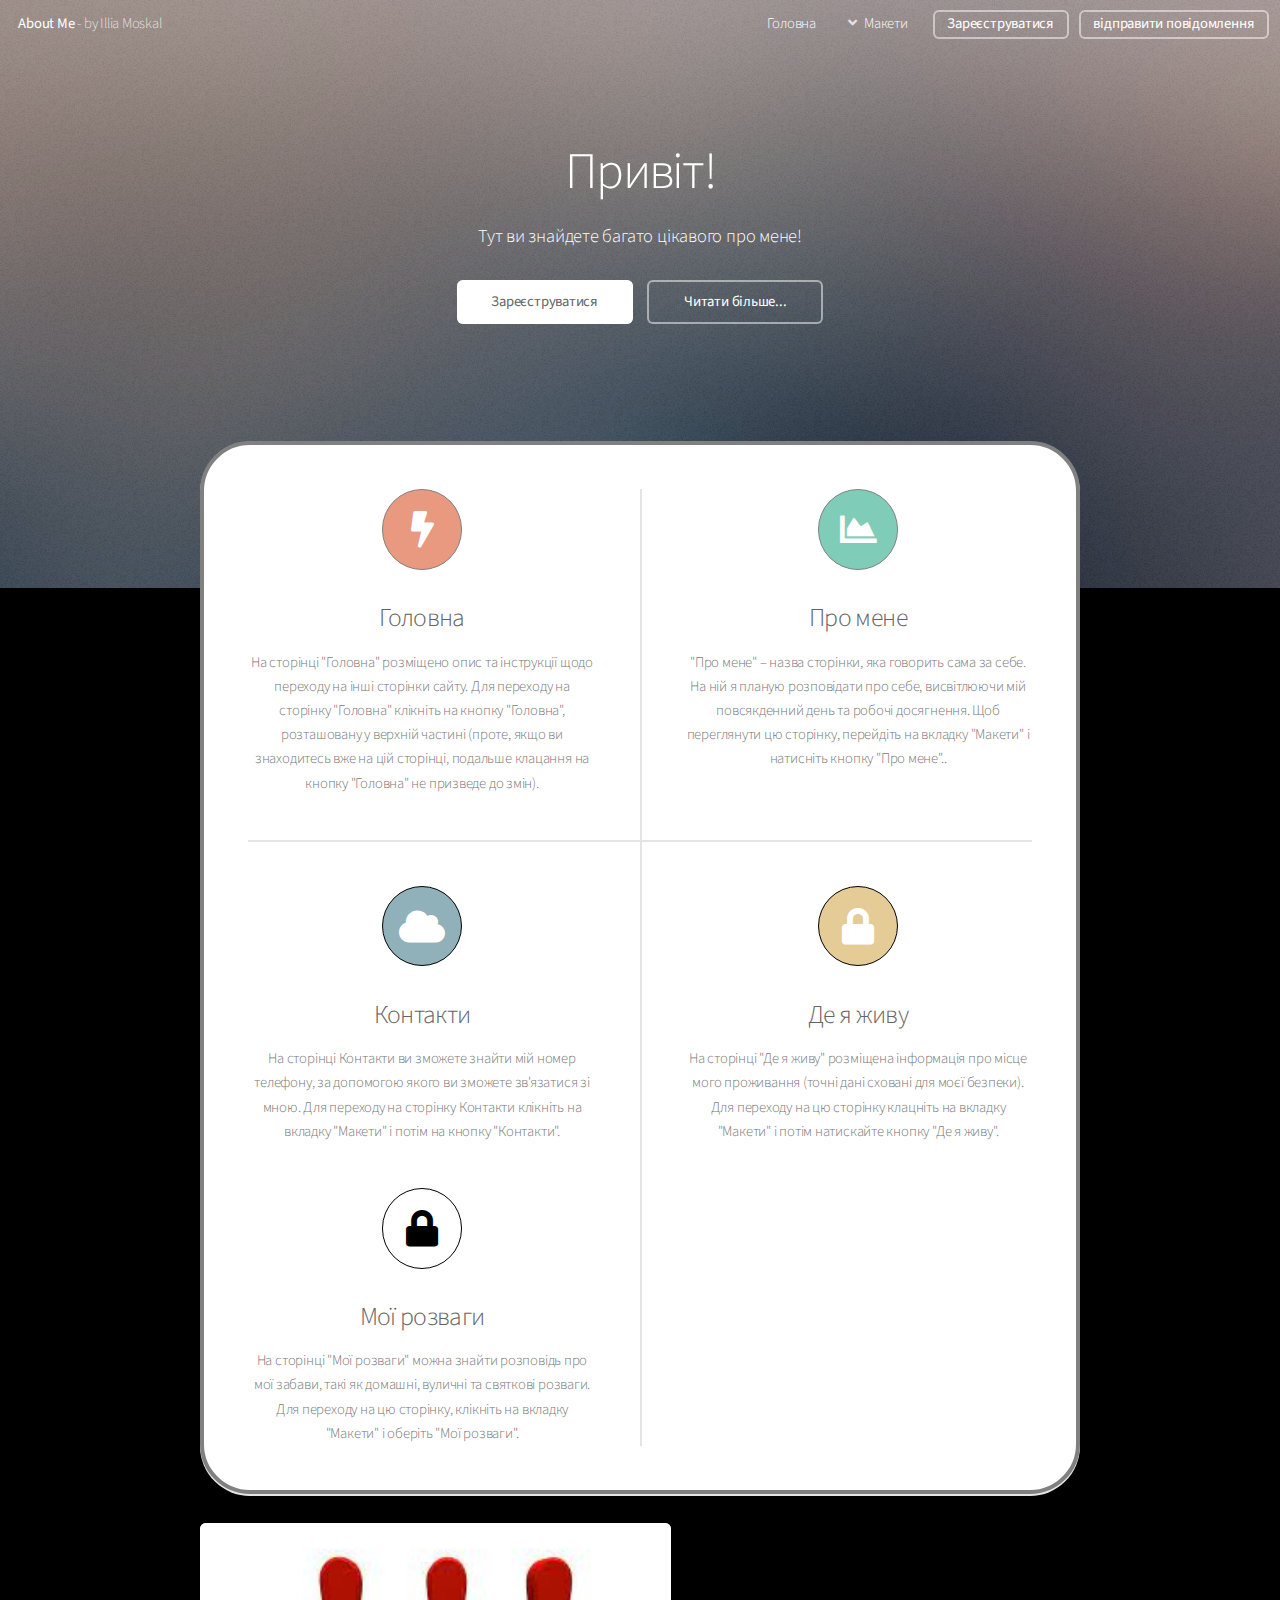
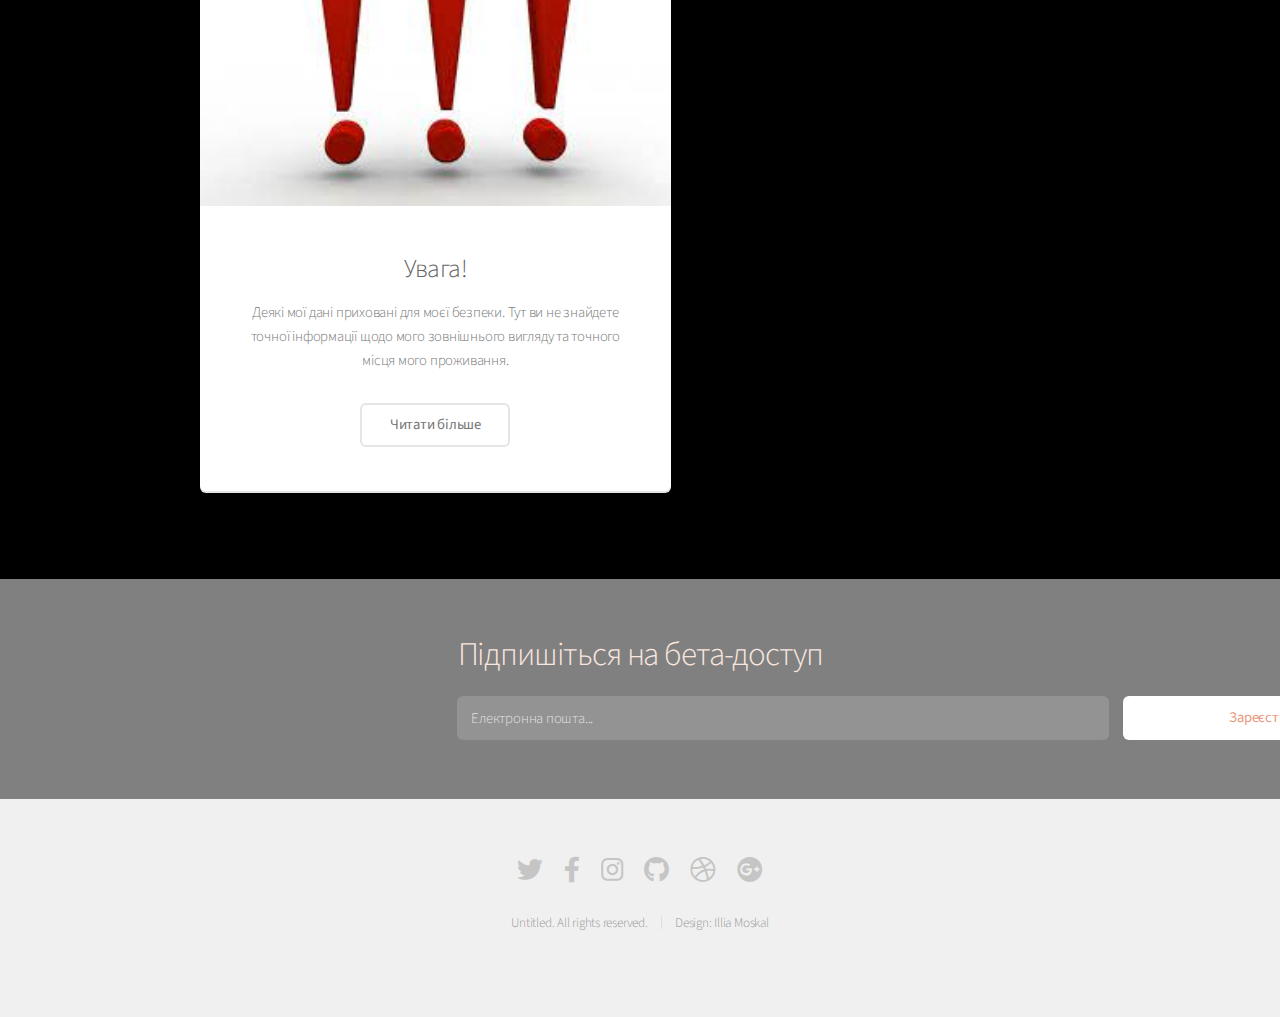
<file: index.html>
<!DOCTYPE HTML>
<!--
	Alpha by HTML5 UP
	html5up.net | @ajlkn
	Free for personal and commercial use under the CCA 3.0 license (html5up.net/license)
-->
<html>
	<head>
		<title>About Me - by Illia Moskal</title>
		<meta charset="utf-8" />
		<meta name="viewport" content="width=device-width, initial-scale=1, user-scalable=no" />
		<link rel="stylesheet" href="assets/css/main.css" />
	</head>
	<body class="landing is-preload">
		<div id="page-wrapper">

			<!-- Header -->
				<header id="header" class="alt">
					<h1><a href="index.html">About Me</a> - by Illia Moskal</h1>
					<nav id="nav">
						<ul>
							<li><a href="index.html">Головна</a></li>
							<li>
								<a href="#" class="icon solid fa-angle-down">Макети</a>
								<ul>
									<li><a href="generic.html">Про мене</a></li>
									<li><a href="my entertainment.html">Мої розваги</a></li>
									<li><a href="contact.html">Контакти</a></li>
									<li><a href="elements.html">Де я живу</a></li>
									
									
									
								</ul>
							</li>
							<li><a href="#" class="button">Зареєструватися</a></li>
							
							<li><a href="contact.html" class="button">відправити повідомлення</a></li>
						</ul>
					</nav>
				</header>

			<!-- Banner -->
				<section id="banner">
					<h2>Привіт!</h2>
					<p>Тут ви знайдете багато цікавого про мене!</p>
					<ul class="actions special">
						<li><a href="#" class="button primary">Зареєструватися</a></li>
						<li><a href="generic.html" class="button">Читати більше...</a></li>
					</ul>
				</section>

			<!-- Main -->
				<section id="main" class="container">

					

					<section class="box special features" style="border:solid 4px gray; border-radius:50px;">
						<div class="features-row">
							<section>
								<span class="icon solid major fa-bolt accent2" style="border:solid 1px gray"></span>
								<h3>Головна</h3>
								<p>На сторінці "Головна" розміщено опис та інструкції щодо переходу на інші сторінки сайту. 
								Для переходу на сторінку "Головна" клікніть на кнопку "Головна", розташовану у верхній частині (проте, якщо ви знаходитесь вже на цій сторінці, 
								подальше клацання на кнопку "Головна" не призведе до змін). 
					</p>
							</section>
							<section>
								<span class="icon solid major fa-chart-area accent3" style="border:solid 1px gray"></span>
								<h3>Про мене</h3>
								<p>"Про мене" – назва сторінки, яка говорить сама за себе. На ній я планую розповідати про себе, 
								висвітлюючи мій повсякденний день та робочі досягнення. Щоб переглянути цю сторінку, 
								перейдіть на вкладку "Макети" і натисніть кнопку "Про мене"..</p>
							</section>
						</div>
						<div class="features-row">
							<section>
								<span class="icon solid major fa-cloud accent4" style="border:solid 1px black"></span>
								<h3>Контакти</h3>
								<p>На сторінці Контакти ви зможете знайти мій номер телефону, за допомогою якого ви зможете зв'язатися зі мною. 
								Для переходу на сторінку Контакти клікніть на вкладку "Макети" і потім на кнопку "Контакти".</p>
							</section>
							<section>
								<span class="icon solid major fa-lock accent5" style="border:solid 1px black"></span>
								<h3>Де я живу</h3>
								<p>На сторінці "Де я живу" розміщена інформація про місце мого проживання (точні дані сховані для моєї безпеки). Для переходу на цю сторінку клацніть на вкладку "Макети" і потім натискайте кнопку "Де я живу".</p>
							</section>
							
							<section>
								<span class="icon solid major fa-lock accent6" style="border:solid 1px black; background-color:white; color:black;"></span>
								<h3>Мої розваги</h3>
								<p>На сторінці "Мої розваги" можна знайти розповідь про мої забави, такі як домашні, вуличні та святкові розваги. Для переходу на цю сторінку, клікніть на вкладку "Макети" і оберіть "Мої розваги".</p>
							</section>
						</div>
					</section>

					<div class="row">
						<div class="col-6 col-12-narrower">

							<section class="box special">
								<span class="image featured"><img src="images/знак оклику.jfif" alt="" /></span>
								<h3>Увага!</h3>
						<p>Деякі мої дані приховані для моєї безпеки. Тут ви не знайдете точної інформації щодо мого зовнішнього вигляду та точного місця мого проживання.</p>
								<ul class="actions special">
									<li><a href="#" class="button alt">Читати більше</a></li>
								</ul>
							</section>

						</div>
						
					</div>

				</section>

			<!-- CTA -->
				<section id="cta">

					<h2>Підпишіться на бета-доступ
</h2>
					

					<form>
						<div class="row gtr-50 gtr-uniform">
							<div class="col-8 col-12-mobilep">
								<input type="email" name="email" id="email" placeholder="Електронна пошта..." />
							</div>
							<div class="col-4 col-12-mobilep">
								<input type="submit" value="Зареєструватися" class="fit" />
							</div>
						</div>
					</form>

				</section>

			<!-- Footer -->
				<footer id="footer">
					<ul class="icons">
						<li><a href="#" class="icon brands fa-twitter"><span class="label">Twitter</span></a></li>
						<li><a href="#" class="icon brands fa-facebook-f"><span class="label">Facebook</span></a></li>
						<li><a href="#" class="icon brands fa-instagram"><span class="label">Instagram</span></a></li>
						<li><a href="#" class="icon brands fa-github"><span class="label">Github</span></a></li>
						<li><a href="#" class="icon brands fa-dribbble"><span class="label">Dribbble</span></a></li>
						<li><a href="#" class="icon brands fa-google-plus"><span class="label">Google+</span></a></li>
					</ul>
					<ul class="copyright">
						<li>Untitled. All rights reserved.</li><li>Design: Illia Moskal</li>
					</ul>
				</footer>

		</div>
		
		

		<!-- Scripts -->
			<script src="assets/js/jquery.min.js"></script>
			<script src="assets/js/jquery.dropotron.min.js"></script>
			<script src="assets/js/jquery.scrollex.min.js"></script>
			<script src="assets/js/browser.min.js"></script>
			<script src="assets/js/breakpoints.min.js"></script>
			<script src="assets/js/util.js"></script>
			<script src="assets/js/main.js"></script>

	</body>
</html>
</file>
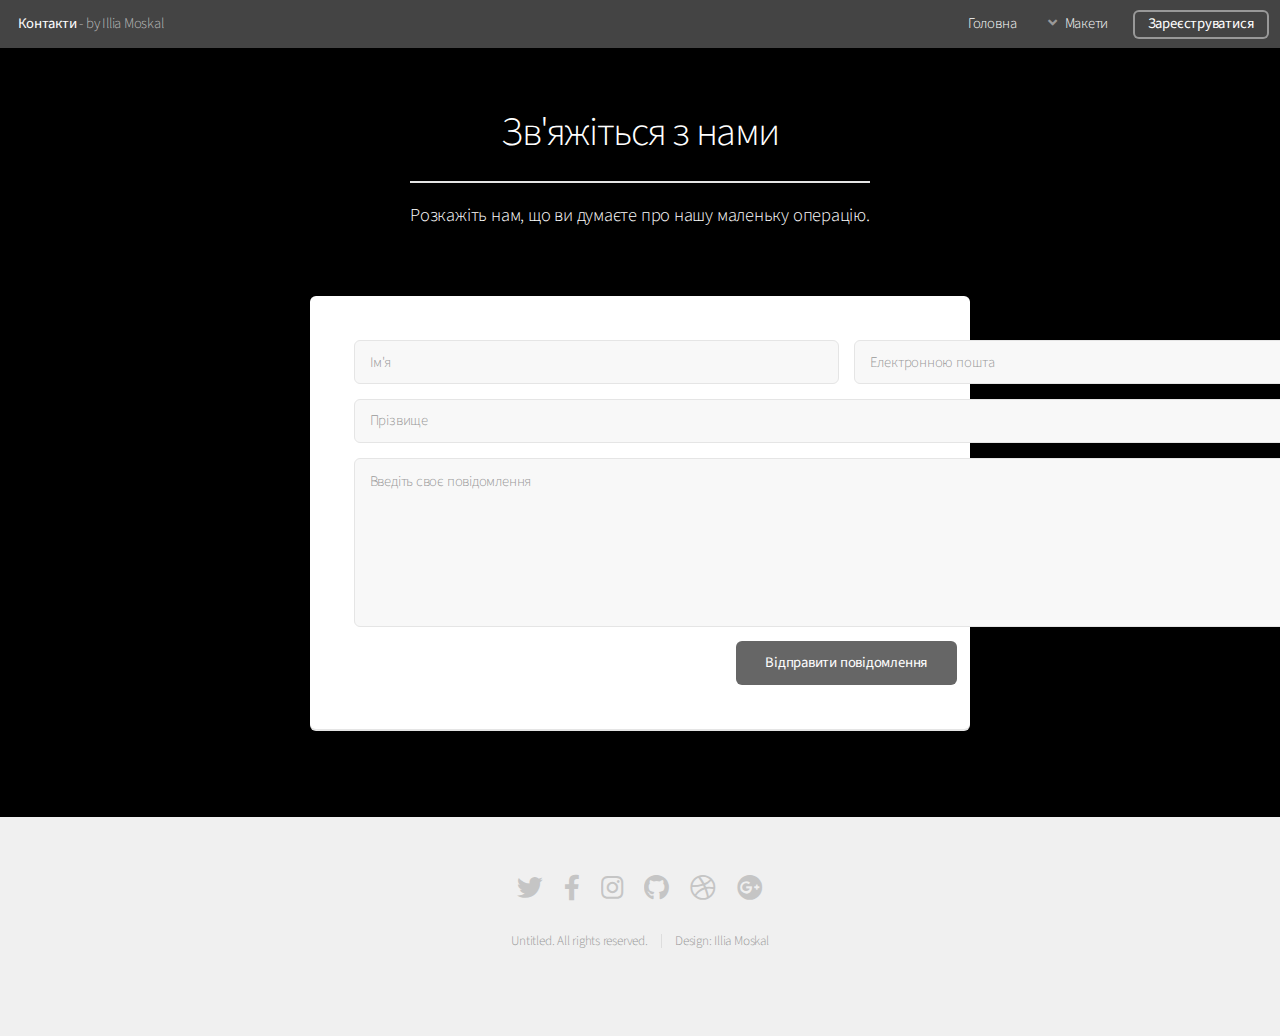
<file: contact.html>
<!DOCTYPE HTML>
<!--
	Alpha by HTML5 UP
	html5up.net | @ajlkn
	Free for personal and commercial use under the CCA 3.0 license (html5up.net/license)
-->
<html>
	<head>
		<title>Контакти - by Illia Moskal</title>
		<meta charset="utf-8" />
		<meta name="viewport" content="width=device-width, initial-scale=1, user-scalable=no" />
		<link rel="stylesheet" href="assets/css/main.css" />
	</head>
	<body class="is-preload">
		<div id="page-wrapper">

			<!-- Header -->
				<header id="header">
					<h1><a href="index.html">Контакти</a> - by Illia Moskal</h1>
					<nav id="nav">
						<ul>
							<li><a href="index.html">Головна</a></li>
							<li>
								<a href="#" class="icon solid fa-angle-down">Макети</a>
								<ul>
									<li><a href="generic.html">Про мене</a></li>
									<li><a href="my entertainment.html">Мої розваги</a></li>
									<li><a href="elements.html">Де я живу</a></li>
									
									
									
								</ul>
							</li>
							<li><a href="#" class="button">Зареєструватися</a></li>
							
							
						</ul>
						
						
					</nav>
				</header>

			<!-- Main -->
				<section id="main" class="container medium">
					<header>
						<h2>Зв'яжіться з нами</h2>
						<p>Розкажіть нам, що ви думаєте про нашу маленьку операцію.</p>
					</header>
					<div class="box">
						<form method="post" action="#">
							<div class="row gtr-50 gtr-uniform">
								<div class="col-6 col-12-mobilep">
									<input type="text" name="Ім'я" id="Ім'я" value="" placeholder="Ім'я" />
								</div>
								<div class="col-6 col-12-mobilep">
									<input type="email" name="email" id="email" value="" placeholder="Електронною пошта" />
								</div>
								<div class="col-12">
									<input type="text" name="subject" id="subject" value="" placeholder="Прізвище" />
								</div>
								<div class="col-12">
									<textarea name="message" id="message" placeholder="Введіть своє повідомлення" rows="6"></textarea>
								</div>
								<div class="col-12">
									<ul class="actions special">
										<li><input type="submit" value="Відправити повідомлення" /></li>
									</ul>
								</div>
							</div>
						</form>
					</div>
				</section>

			<!-- Footer -->
				<footer id="footer">
					<ul class="icons">
						<li><a href="#" class="icon brands fa-twitter"><span class="label">Twitter</span></a></li>
						<li><a href="#" class="icon brands fa-facebook-f"><span class="label">Facebook</span></a></li>
						<li><a href="#" class="icon brands fa-instagram"><span class="label">Instagram</span></a></li>
						<li><a href="#" class="icon brands fa-github"><span class="label">Github</span></a></li>
						<li><a href="#" class="icon brands fa-dribbble"><span class="label">Dribbble</span></a></li>
						<li><a href="#" class="icon brands fa-google-plus"><span class="label">Google+</span></a></li>
					</ul>
					<ul class="copyright">
						<li>Untitled. All rights reserved.</li><li>Design: Illia Moskal</li>
					</ul>
				</footer>

		</div>

		<!-- Scripts -->
			<script src="assets/js/jquery.min.js"></script>
			<script src="assets/js/jquery.dropotron.min.js"></script>
			<script src="assets/js/jquery.scrollex.min.js"></script>
			<script src="assets/js/browser.min.js"></script>
			<script src="assets/js/breakpoints.min.js"></script>
			<script src="assets/js/util.js"></script>
			<script src="assets/js/main.js"></script>

	</body>
</html>
</file>
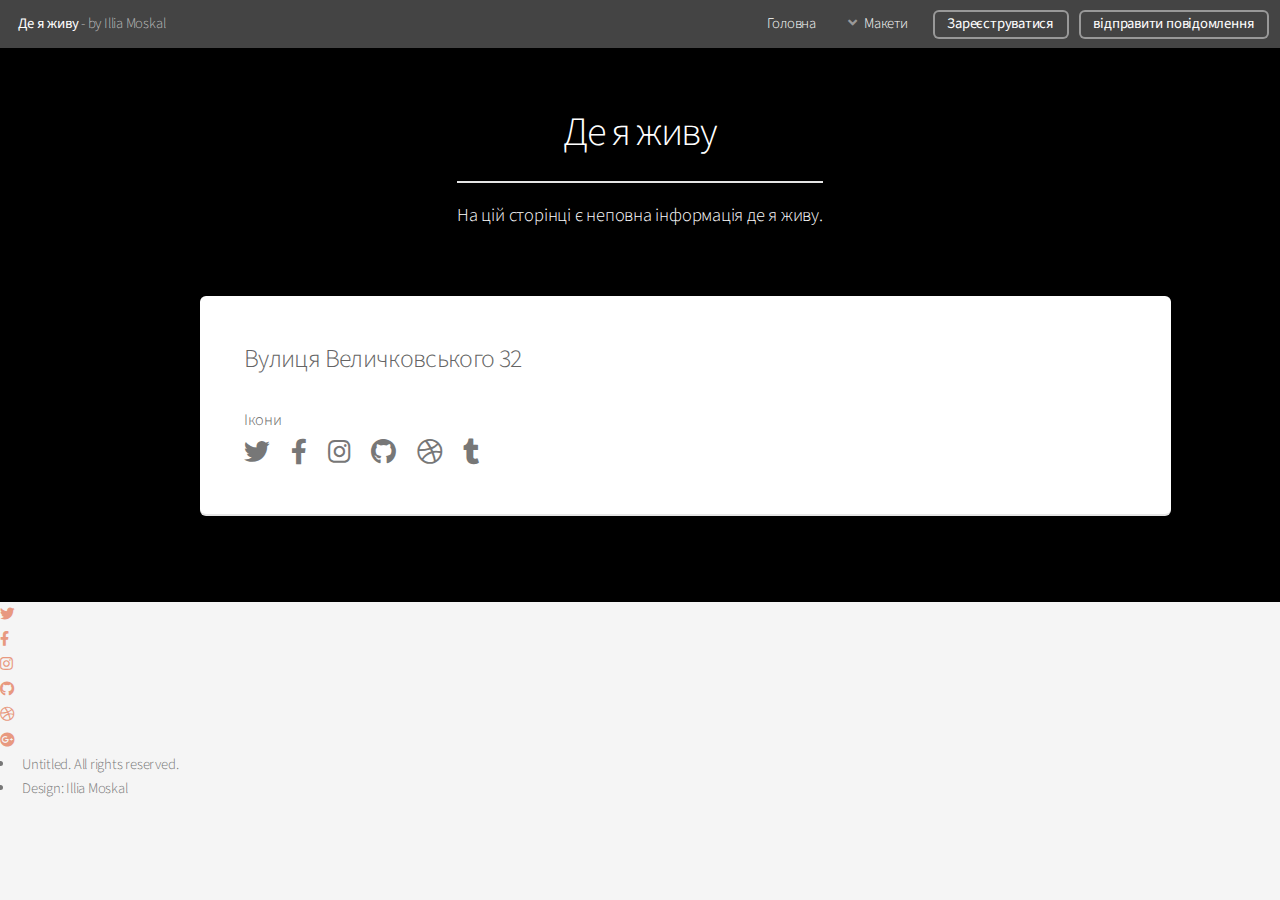
<file: elements.html>
<!DOCTYPE HTML>
<!--
	Alpha by HTML5 UP
	html5up.net | @ajlkn
	Free for personal and commercial use under the CCA 3.0 license (html5up.net/license)
-->
<html>
	<head>
		<title>Де я живу - by Illia Moskal</title>
		<meta charset="utf-8" />
		<meta name="viewport" content="width=device-width, initial-scale=1, user-scalable=no" />
		<link rel="stylesheet" href="assets/css/main.css" />
	</head>
	<body class="is-preload">
		<div id="page-wrapper">

			<!-- Header -->
				<header id="header">
					<h1><a href="index.html">Де я живу</a> - by Illia Moskal</h1>
					<nav id="nav">
						<ul>
							<li><a href="index.html">Головна</a></li>
							<li>
								<a href="#" class="icon solid fa-angle-down">Макети</a>
								<ul>
									<li><a href="generic.html">Про мене</a></li>
									<li><a href="my entertainment.html">Мої розваги</a></li>
									<li><a href="contact.html">Контакти</a></li>
									
									

								</ul>
							</li>
							<li><a href="#" class="button">Зареєструватися</a></li>
							
							<li><a href="contact.html" class="button">відправити повідомлення</a></li>
						</ul>
					</nav>
				</header>

			<!-- Main -->
				<section id="main" class="container">
					<header>
						<h2>Де я живу</h2>
						<p>На цій сторінці є неповна інформація де я живу.</p>
					</header>
					<div class="row">
						<div class="col-12">

							<!-- Text -->
								<section class="box">
									<h3>Вулиця Величковського 32</h3>
									<p></p>

									

									
											<h4>Ікони</h4>
											<ul class="icons">
												<li><a href="#" class="icon brands fa-twitter"><span class="label">Twitter</span></a></li>
												<li><a href="#" class="icon brands fa-facebook-f"><span class="label">Facebook</span></a></li>
												<li><a href="#" class="icon brands fa-instagram"><span class="label">Instagram</span></a></li>
												<li><a href="#" class="icon brands fa-github"><span class="label">Github</span></a></li>
												<li><a href="#" class="icon brands fa-dribbble"><span class="label">Dribbble</span></a></li>
												<li><a href="#" class="icon brands fa-tumblr"><span class="label">Tumblr</span></a></li>
											</ul>

										</div>
									</div>

									
											</ul>
										</div>
									</div>
								</section>

						</div>
					</div>
					
						<li><a href="#" class="icon brands fa-twitter"><span class="label">Twitter</span></a></li>
						<li><a href="#" class="icon brands fa-facebook-f"><span class="label">Facebook</span></a></li>
						<li><a href="#" class="icon brands fa-instagram"><span class="label">Instagram</span></a></li>
						<li><a href="#" class="icon brands fa-github"><span class="label">Github</span></a></li>
						<li><a href="#" class="icon brands fa-dribbble"><span class="label">Dribbble</span></a></li>
						<li><a href="#" class="icon brands fa-google-plus"><span class="label">Google+</span></a></li>
					</ul>
					<ul class="copyright">
						<li>Untitled. All rights reserved.</li><li>Design: Illia Moskal</li>
					</ul>
				</footer>

		</div>

		<!-- Scripts -->
			<script src="assets/js/jquery.min.js"></script>
			<script src="assets/js/jquery.dropotron.min.js"></script>
			<script src="assets/js/jquery.scrollex.min.js"></script>
			<script src="assets/js/browser.min.js"></script>
			<script src="assets/js/breakpoints.min.js"></script>
			<script src="assets/js/util.js"></script>
			<script src="assets/js/main.js"></script>

	</body>
</html>
</file>
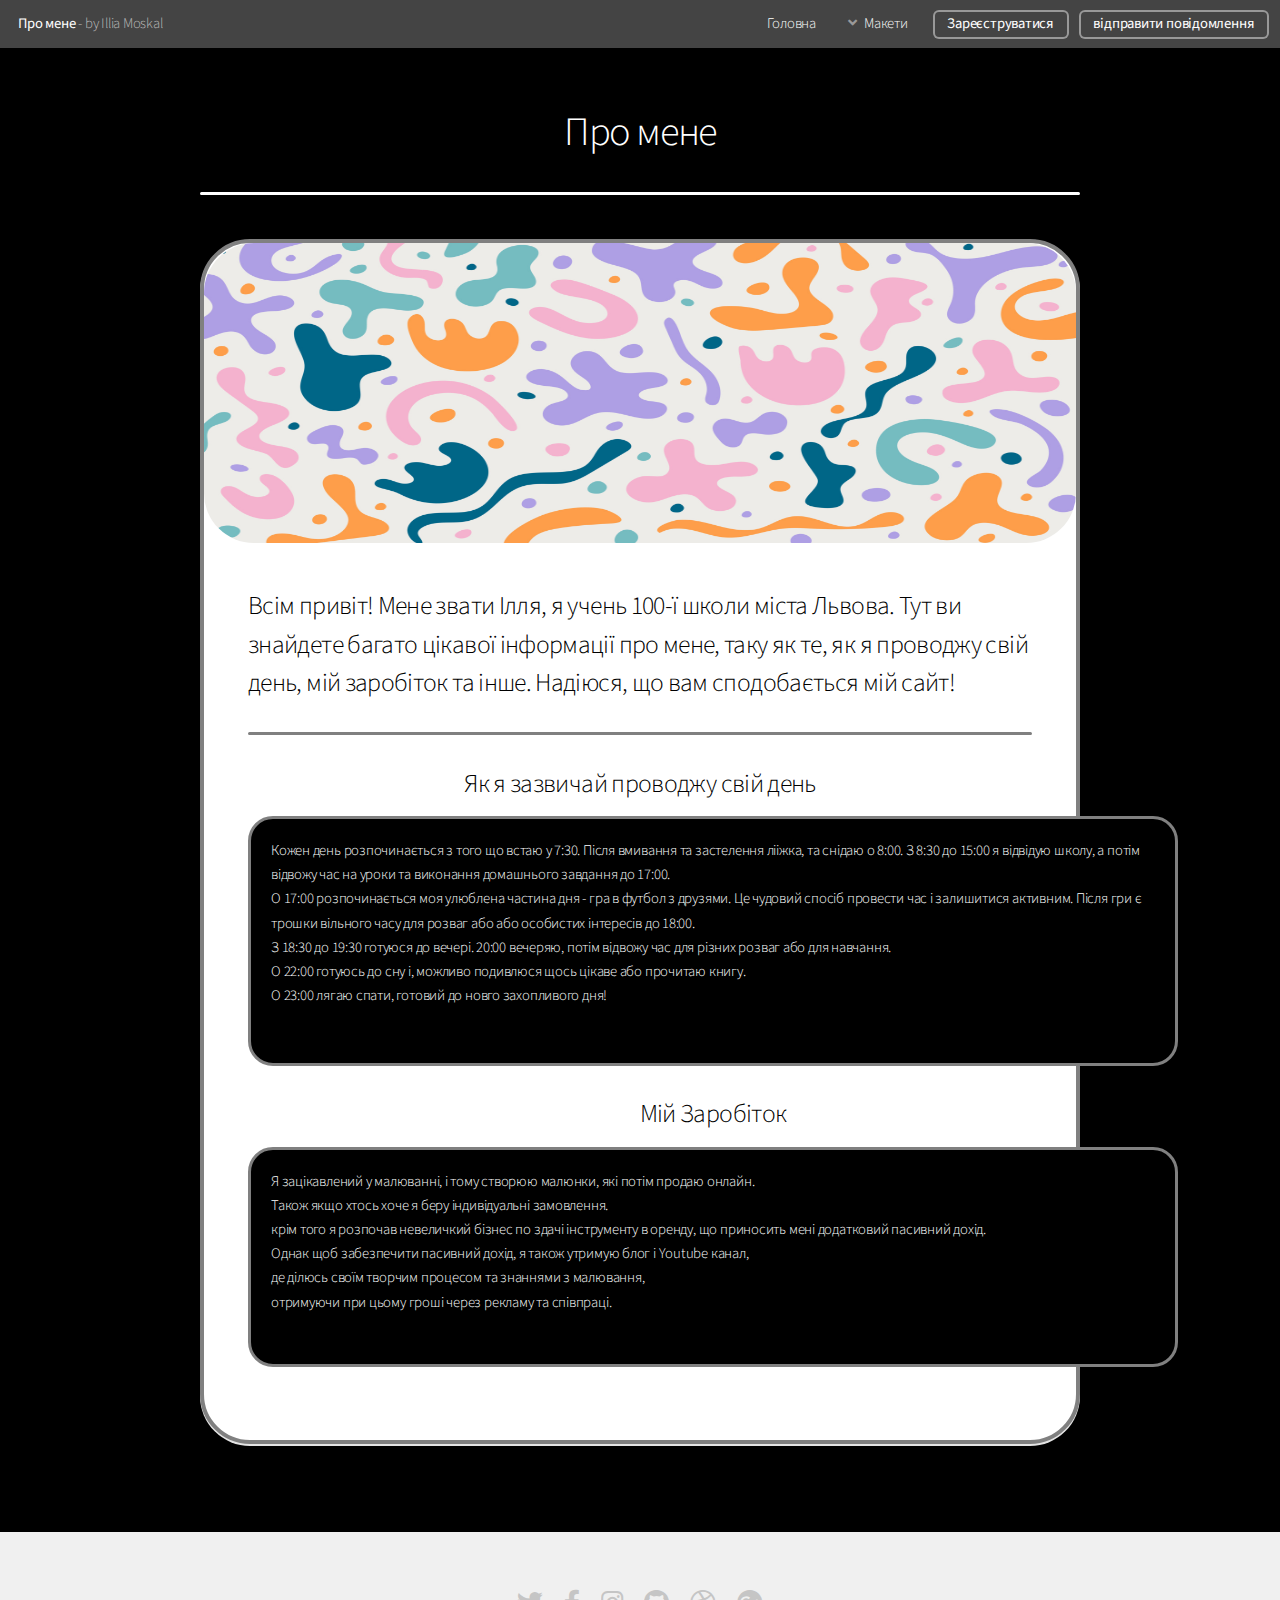
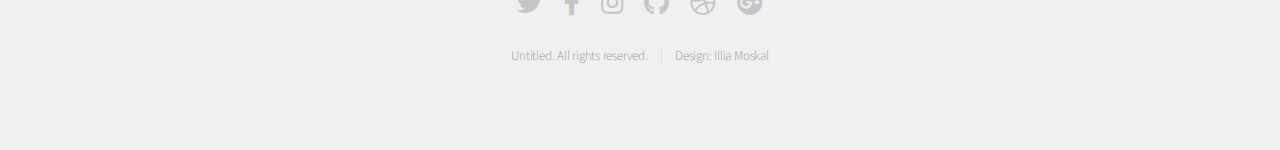
<file: generic.html>
<!DOCTYPE HTML>
<!--
	Alpha by HTML5 UP
	html5up.net | @ajlkn
	Free for personal and commercial use under the CCA 3.0 license (html5up.net/license)
-->
<html>
	<head>
		<title>Про мене - by Illia Moskal</title>
		<meta charset="utf-8" />
		<meta name="viewport" content="width=device-width, initial-scale=1, user-scalable=no" />
		<link rel="stylesheet" href="assets/css/main.css" />
	</head>
	<body class="is-preload">
		<div id="page-wrapper">

			<!-- Header -->
				<header id="header">
					<h1><a href="index.html">Про мене</a> - by Illia Moskal</h1>
					<nav id="nav">
						<ul>
							<li><a href="index.html">Головна</a></li>
							<li>
								<a href="#" class="icon solid fa-angle-down">Макети</a>
								<ul>
									<li><a href="my entertainment.html">Мої розваги</a></li>
									<li><a href="contact.html">Контакти</a></li>
									<li><a href="elements.html">Де я живу</a></li>
									
									
									
								</ul>
							</li>
							<li><a href="#" class="button">Зареєструватися	</a></li>
							
							<li><a href="contact.html" class="button">відправити повідомлення</a></li>
						</ul>
					</nav>
				</header>

			<!-- Main -->
				<section id="main" class="container">
					<header>
						<h2>Про мене</h2>
					
						<hr>
					</header>
					<div class="box" style="border:solid 4px gray; border-radius:50px;">
						<span class="image featured"><img src="images/doodle art 3.jpg" alt="" / class="d" style="border-radius:50px;"></span>
						<h3 style="color:black;">Всім привіт! Мене звати Ілля, я учень 100-ї школи міста Львова. 
						Тут ви знайдете багато цікавої інформації про мене, таку як те, як я проводжу свій день, мій заробіток та інше. 
						Надіюся, що вам сподобається мій сайт! </h3>
						<hr class="z">
						<h3 style="color:black;" align="center">Як я зазвичай проводжу свій день</h3>
						<p style="border-radius:25px; color:white; background:black; padding:20px; width:930px; height:250px; border:solid 3px gray;">Кожен день розпочинається з того що встаю у 7:30. Після вмивання та застелення лііжка, та снідаю о 8:00. З 8:30 до 15:00 я відвідую школу, а потім відвожу час на уроки та виконання домашнього завдання до 17:00.<br>
						О 17:00 розпочинається моя улюблена частина дня - гра в футбол з друзями. Це чудовий спосіб провести час і залишитися активним. Після гри є трошки вільного часу для розваг або або особистих інтересів до 18:00.<br>
						З 18:30 до 19:30 готуюся до вечері. 20:00 вечеряю, потім відвожу час для різних розваг або для навчання.<br>
						О 22:00 готуюсь до сну і, можливо подивлюся щось цікаве або прочитаю книгу.<br>
						О 23:00 лягаю спати, готовий до новго захопливого дня!</p>
						<div class="row">
							<div class="row-6 row-12-mobilep">
								<h3 align="center" style="color:black;">Мій Заробіток</h3>
								<p style="border-radius:25px; color:white; background:black; padding:20px; width:930px; height:220px; border:solid 3px gray;">Я зацікавлений у малюванні, і тому створюю малюнки, які потім продаю онлайн. <br> Також якщо хтось хоче я беру індивідуальні замовлення. <br> крім того я розпочав невеличкий бізнес по здачі інструменту в оренду, що приносить мені додатковий пасивний дохід.
								<br>Однак щоб забезпечити пасивний дохід, я також утримую блог і Youtube канал, <br> де ділюсь своїм творчим процесом та знаннями з малювання, <br> отримуючи при цьому гроші через рекламу та співпраці.</p>
							</div>
							
						</div>
					</div>
				</section>

			<!-- Footer -->
				<footer id="footer">
					<ul class="icons">
						<li><a href="#" class="icon brands fa-twitter"><span class="label">Twitter</span></a></li>
						<li><a href="#" class="icon brands fa-facebook-f"><span class="label">Facebook</span></a></li>
						<li><a href="#" class="icon brands fa-instagram"><span class="label">Instagram</span></a></li>
						<li><a href="#" class="icon brands fa-github"><span class="label">Github</span></a></li>
						<li><a href="#" class="icon brands fa-dribbble"><span class="label">Dribbble</span></a></li>
						<li><a href="#" class="icon brands fa-google-plus"><span class="label">Google+</span></a></li>
					</ul>
					<ul class="copyright">
						<li>Untitled. All rights reserved.</li><li>Design: Illia Moskal</li>
					</ul>
				</footer>

		</div>

		<!-- Scripts -->
			<script src="assets/js/jquery.min.js"></script>
			<script src="assets/js/jquery.dropotron.min.js"></script>
			<script src="assets/js/jquery.scrollex.min.js"></script>
			<script src="assets/js/browser.min.js"></script>
			<script src="assets/js/breakpoints.min.js"></script>
			<script src="assets/js/util.js"></script>
			<script src="assets/js/main.js"></script>

	</body>
</html>
</file>
<file: assets/css/main.css>
@import url("fontawesome-all.min.css");
@import url("https://fonts.googleapis.com/css?family=Source+Sans+Pro:300,400,300italic,400italic");

/*
	Alpha by HTML5 UP
	html5up.net | @ajlkn
	Free for personal and commercial use under the CCA 3.0 license (html5up.net/license)
*/

/* Reset */

/* Based on meyerweb.com/eric/tools/css/reset (v2.0 | 20110126 | License: public domain) */

	html, body, div, span, applet, object,
	iframe, h1, h2, h3, h4, h5, h6, p, blockquote,
	pre, a, abbr, acronym, address, big, cite,
	code, del, dfn, em, img, ins, kbd, q, s, samp,
	small, strike, strong, sub, sup, tt, var, b,
	u, i, center, dl, dt, dd, ol, ul, li, fieldset,
	form, label, legend, table, caption, tbody,
	tfoot, thead, tr, th, td, article, aside,
	canvas, details, embed, figure, figcaption,
	footer, header, hgroup, menu, nav, output, ruby,
	section, summary, time, mark, audio, video {
		margin: 0;
		padding: 0;
		border: 0;
		font-size: 100%;
		font: inherit;
		vertical-align: baseline;
	}

	article, aside, details, figcaption, figure,
	footer, header, hgroup, menu, nav, section {
		display: block;
	}

	body {
		line-height: 1;
	}

	ol, ul {
		list-style: none;
	}

	blockquote, q {
		quotes: none;
	}

		blockquote:before, blockquote:after, q:before, q:after {
			content: '';
			content: none;
		}

	table {
		border-collapse: collapse;
		border-spacing: 0;
	}

	body {
		-webkit-text-size-adjust: none;
	}

	mark {
		background-color: transparent;
		color: inherit;
	}

	input::-moz-focus-inner {
		border: 0;
		padding: 0;
	}

	input, select, textarea {
		-moz-appearance: none;
		-webkit-appearance: none;
		-ms-appearance: none;
		appearance: none;
	}

/* Basic */

	@-ms-viewport {
		width: device-width;
	}

	body {
		-ms-overflow-style: scrollbar;
	}

	@media screen and (max-width: 480px) {

		html, body {
			min-width: 320px;
		}

	}

	html {
		box-sizing: border-box;
	}

	*, *:before, *:after {
		box-sizing: inherit;
	}

	body {
		background: #f5f5f5;
	}

	body, input, select, textarea {
		color: #777;
		font-family: "Source Sans Pro", sans-serif;
		font-size: 16pt;
		font-weight: 300;
		line-height: 1.65em;
		letter-spacing: -0.015em;
	}

	a {
		-moz-transition: color 0.2s ease-in-out, border-bottom-color 0.2s ease-in-out;
		-webkit-transition: color 0.2s ease-in-out, border-bottom-color 0.2s ease-in-out;
		-ms-transition: color 0.2s ease-in-out, border-bottom-color 0.2s ease-in-out;
		transition: color 0.2s ease-in-out, border-bottom-color 0.2s ease-in-out;
		border-bottom: dotted 1px;
		color: #e89980;
		text-decoration: none;
	}

		a:hover {
			border-bottom-color: transparent;
		}

	strong, b {
		color: #646464;
		font-weight: 400;
	}

	em, i {
		font-style: italic;
	}

	p {
		margin: 0 0 2em 0;
	}

	h1, h2, h3, h4, h5, h6 {
		color: #646464;
		font-weight: 300;
		line-height: 1em;
		margin: 0 0 0.5em 0;
	}

		h1 a, h2 a, h3 a, h4 a, h5 a, h6 a {
			color: inherit;
			text-decoration: none;
		}

	h2 {
		font-size: 2.25em;
		line-height: 1.5em;
		letter-spacing: -0.035em;
	}

	h3 {
		font-size: 1.75em;
		line-height: 1.5em;
		letter-spacing: -0.025em;
	}

	h4 {
		font-size: 1.1em;
		line-height: 1.5em;
		letter-spacing: 0;
	}

	h5 {
		font-size: 0.9em;
		line-height: 1.5em;
		letter-spacing: 0;
	}

	h6 {
		font-size: 0.7em;
		line-height: 1.5em;
		letter-spacing: 0;
	}

	sub {
		font-size: 0.8em;
		position: relative;
		top: 0.5em;
	}

	sup {
		font-size: 0.8em;
		position: relative;
		top: -0.5em;
	}

	hr {
		border: 0;
		border-radius:20px;
		border-bottom: solid 3px white;
		
		margin: 2em 0;
	}

		hr.major {
			margin: 3em 0;
		}

	blockquote {
		border-left: solid 4px #e5e5e5;
		font-style: italic;
		margin: 0 0 2em 0;
		padding: 0.5em 0 0.5em 2em;
	}

	pre {
		-webkit-overflow-scrolling: touch;
		background: #f8f8f8;
		border-radius: 6px;
		border: solid 1px #e5e5e5;
		font-family: monospace;
		font-size: 0.9em;
		line-height: 1.75em;
		margin: 0 0 2em 0;
		overflow-x: auto;
		padding: 1em 1.5em;
	}

	code {
		background: #f8f8f8;
		border-radius: 6px;
		border: solid 1px #e5e5e5;
		font-family: monospace;
		font-size: 0.9em;
		margin: 0 0.25em;
		padding: 0.25em 0.65em;
	}
	
	

	.align-left {
		text-align: left;
	}

	.align-center {
		text-align: center;
	}

	.align-right {
		text-align: right;
	}

/* Row */

	.row {
		display: flex;
		flex-wrap: wrap;
		box-sizing: border-box;
		align-items: stretch;
	}

		.row > * {
			box-sizing: border-box;
		}

		.row.gtr-uniform > * > :last-child {
			margin-bottom: 0;
		}

		.row.aln-left {
			justify-content: flex-start;
		}

		.row.aln-center {
			justify-content: center;
		}

		.row.aln-right {
			justify-content: flex-end;
		}

		.row.aln-top {
			align-items: flex-start;
		}

		.row.aln-middle {
			align-items: center;
		}

		.row.aln-bottom {
			align-items: flex-end;
		}

		.row > .imp {
			order: -1;
		}

		.row > .col-1 {
			width: 8.33333%;
		}

		.row > .off-1 {
			margin-left: 8.33333%;
		}

		.row > .col-2 {
			width: 16.66667%;
		}

		.row > .off-2 {
			margin-left: 16.66667%;
		}

		.row > .col-3 {
			width: 25%;
		}

		.row > .off-3 {
			margin-left: 25%;
		}

		.row > .col-4 {
			width: 33.33333%;
		}

		.row > .off-4 {
			margin-left: 33.33333%;
		}

		.row > .col-5 {
			width: 41.66667%;
		}

		.row > .off-5 {
			margin-left: 41.66667%;
		}

		.row > .col-6 {
			width: 50%;
		}

		.row > .off-6 {
			margin-left: 50%;
		}

		.row > .col-7 {
			width: 58.33333%;
		}

		.row > .off-7 {
			margin-left: 58.33333%;
		}

		.row > .col-8 {
			width: 66.66667%;
		}

		.row > .off-8 {
			margin-left: 66.66667%;
		}

		.row > .col-9 {
			width: 75%;
		}

		.row > .off-9 {
			margin-left: 75%;
		}

		.row > .col-10 {
			width: 83.33333%;
		}

		.row > .off-10 {
			margin-left: 83.33333%;
		}

		.row > .col-11 {
			width: 91.66667%;
		}

		.row > .off-11 {
			margin-left: 91.66667%;
		}

		.row > .col-12 {
			width: 100%;
		}

		.row > .off-12 {
			margin-left: 100%;
		}

		.row.gtr-0 {
			margin-top: 0;
			margin-left: 0em;
		}

			.row.gtr-0 > * {
				padding: 0 0 0 0em;
			}

			.row.gtr-0.gtr-uniform {
				margin-top: 0em;
			}

				.row.gtr-0.gtr-uniform > * {
					padding-top: 0em;
				}

		.row.gtr-25 {
			margin-top: 0;
			margin-left: -0.5em;
		}

			.row.gtr-25 > * {
				padding: 0 0 0 0.5em;
			}

			.row.gtr-25.gtr-uniform {
				margin-top: -0.5em;
			}

				.row.gtr-25.gtr-uniform > * {
					padding-top: 0.5em;
				}

		.row.gtr-50 {
			margin-top: 0;
			margin-left: -1em;
		}

			.row.gtr-50 > * {
				padding: 0 0 0 1em;
			}

			.row.gtr-50.gtr-uniform {
				margin-top: -1em;
			}

				.row.gtr-50.gtr-uniform > * {
					padding-top: 1em;
				}

		.row {
			margin-top: 0;
			margin-left: -2em;
		}

			.row > * {
				padding: 0 0 0 2em;
			}

			.row.gtr-uniform {
				margin-top: -2em;
			}

				.row.gtr-uniform > * {
					padding-top: 2em;
				}

		.row.gtr-150 {
			margin-top: 0;
			margin-left: -3em;
		}

			.row.gtr-150 > * {
				padding: 0 0 0 3em;
			}

			.row.gtr-150.gtr-uniform {
				margin-top: -3em;
			}

				.row.gtr-150.gtr-uniform > * {
					padding-top: 3em;
				}

		.row.gtr-200 {
			margin-top: 0;
			margin-left: -4em;
		}

			.row.gtr-200 > * {
				padding: 0 0 0 4em;
			}

			.row.gtr-200.gtr-uniform {
				margin-top: -4em;
			}

				.row.gtr-200.gtr-uniform > * {
					padding-top: 4em;
				}

		@media screen and (max-width: 1680px) {

			.row {
				display: flex;
				flex-wrap: wrap;
				box-sizing: border-box;
				align-items: stretch;
			}

				.row > * {
					box-sizing: border-box;
				}

				.row.gtr-uniform > * > :last-child {
					margin-bottom: 0;
				}

				.row.aln-left {
					justify-content: flex-start;
				}

				.row.aln-center {
					justify-content: center;
				}

				.row.aln-right {
					justify-content: flex-end;
				}

				.row.aln-top {
					align-items: flex-start;
				}

				.row.aln-middle {
					align-items: center;
				}

				.row.aln-bottom {
					align-items: flex-end;
				}

				.row > .imp-wide {
					order: -1;
				}

				.row > .col-1-wide {
					width: 8.33333%;
				}

				.row > .off-1-wide {
					margin-left: 8.33333%;
				}

				.row > .col-2-wide {
					width: 16.66667%;
				}

				.row > .off-2-wide {
					margin-left: 16.66667%;
				}

				.row > .col-3-wide {
					width: 25%;
				}

				.row > .off-3-wide {
					margin-left: 25%;
				}

				.row > .col-4-wide {
					width: 33.33333%;
				}

				.row > .off-4-wide {
					margin-left: 33.33333%;
				}

				.row > .col-5-wide {
					width: 41.66667%;
				}

				.row > .off-5-wide {
					margin-left: 41.66667%;
				}

				.row > .col-6-wide {
					width: 50%;
				}

				.row > .off-6-wide {
					margin-left: 50%;
				}

				.row > .col-7-wide {
					width: 58.33333%;
				}

				.row > .off-7-wide {
					margin-left: 58.33333%;
				}

				.row > .col-8-wide {
					width: 66.66667%;
				}

				.row > .off-8-wide {
					margin-left: 66.66667%;
				}

				.row > .col-9-wide {
					width: 75%;
				}

				.row > .off-9-wide {
					margin-left: 75%;
				}

				.row > .col-10-wide {
					width: 83.33333%;
				}

				.row > .off-10-wide {
					margin-left: 83.33333%;
				}

				.row > .col-11-wide {
					width: 91.66667%;
				}

				.row > .off-11-wide {
					margin-left: 91.66667%;
				}

				.row > .col-12-wide {
					width: 100%;
				}

				.row > .off-12-wide {
					margin-left: 100%;
				}

				.row.gtr-0 {
					margin-top: 0;
					margin-left: 0em;
				}

					.row.gtr-0 > * {
						padding: 0 0 0 0em;
					}

					.row.gtr-0.gtr-uniform {
						margin-top: 0em;
					}

						.row.gtr-0.gtr-uniform > * {
							padding-top: 0em;
						}

				.row.gtr-25 {
					margin-top: 0;
					margin-left: -0.5em;
				}

					.row.gtr-25 > * {
						padding: 0 0 0 0.5em;
					}

					.row.gtr-25.gtr-uniform {
						margin-top: -0.5em;
					}

						.row.gtr-25.gtr-uniform > * {
							padding-top: 0.5em;
						}

				.row.gtr-50 {
					margin-top: 0;
					margin-left: -1em;
				}

					.row.gtr-50 > * {
						padding: 0 0 0 1em;
					}

					.row.gtr-50.gtr-uniform {
						margin-top: -1em;
					}

						.row.gtr-50.gtr-uniform > * {
							padding-top: 1em;
						}

				.row {
					margin-top: 0;
					margin-left: 15em;
					width:1000px;
					
				}

					.row > * {
						padding: 0 0 0 2em;
					}

					.row.gtr-uniform {
						margin-top: -2em;
					}

						.row.gtr-uniform > * {
							padding-top: 2em;
						}

				.row.gtr-150 {
					margin-top: 0;
					margin-left: -3em;
				}

					.row.gtr-150 > * {
						padding: 0 0 0 3em;
					}

					.row.gtr-150.gtr-uniform {
						margin-top: -3em;
					}

						.row.gtr-150.gtr-uniform > * {
							padding-top: 3em;
						}

				.row.gtr-200 {
					margin-top: 0;
					margin-left: -4em;
				}

					.row.gtr-200 > * {
						padding: 0 0 0 4em;
					}

					.row.gtr-200.gtr-uniform {
						margin-top: -4em;
					}

						.row.gtr-200.gtr-uniform > * {
							padding-top: 4em;
						}

		}

		@media screen and (max-width: 1280px) {

			.row {
				display: flex;
				flex-wrap: wrap;
				box-sizing: border-box;
				align-items: stretch;
			}

				.row > * {
					box-sizing: border-box;
				}

				.row.gtr-uniform > * > :last-child {
					margin-bottom: 0;
				}

				.row.aln-left {
					justify-content: flex-start;
				}

				.row.aln-center {
					justify-content: center;
				}

				.row.aln-right {
					justify-content: flex-end;
				}

				.row.aln-top {
					align-items: flex-start;
				}

				.row.aln-middle {
					align-items: center;
				}

				.row.aln-bottom {
					align-items: flex-end;
				}

				.row > .imp-normal {
					order: -1;
				}

				.row > .col-1-normal {
					width: 8.33333%;
				}

				.row > .off-1-normal {
					margin-left: 8.33333%;
				}

				.row > .col-2-normal {
					width: 16.66667%;
				}

				.row > .off-2-normal {
					margin-left: 16.66667%;
				}

				.row > .col-3-normal {
					width: 25%;
				}

				.row > .off-3-normal {
					margin-left: 25%;
				}

				.row > .col-4-normal {
					width: 33.33333%;
				}

				.row > .off-4-normal {
					margin-left: 33.33333%;
				}

				.row > .col-5-normal {
					width: 41.66667%;
				}

				.row > .off-5-normal {
					margin-left: 41.66667%;
				}

				.row > .col-6-normal {
					width: 50%;
				}

				.row > .off-6-normal {
					margin-left: 50%;
				}

				.row > .col-7-normal {
					width: 58.33333%;
				}

				.row > .off-7-normal {
					margin-left: 58.33333%;
				}

				.row > .col-8-normal {
					width: 66.66667%;
				}

				.row > .off-8-normal {
					margin-left: 66.66667%;
				}

				.row > .col-9-normal {
					width: 75%;
				}

				.row > .off-9-normal {
					margin-left: 75%;
				}

				.row > .col-10-normal {
					width: 83.33333%;
				}

				.row > .off-10-normal {
					margin-left: 83.33333%;
				}

				.row > .col-11-normal {
					width: 91.66667%;
				}

				.row > .off-11-normal {
					margin-left: 91.66667%;
				}

				.row > .col-12-normal {
					width: 100%;
				}

				.row > .off-12-normal {
					margin-left: 100%;
				}

				.row.gtr-0 {
					margin-top: 0;
					margin-left: 0em;
				}

					.row.gtr-0 > * {
						padding: 0 0 0 0em;
					}

					.row.gtr-0.gtr-uniform {
						margin-top: 0em;
					}

						.row.gtr-0.gtr-uniform > * {
							padding-top: 0em;
						}

				.row.gtr-25 {
					margin-top: 0;
					margin-left: -0.5em;
				}

					.row.gtr-25 > * {
						padding: 0 0 0 0.5em;
					}

					.row.gtr-25.gtr-uniform {
						margin-top: -0.5em;
					}

						.row.gtr-25.gtr-uniform > * {
							padding-top: 0.5em;
						}

				.row.gtr-50 {
					margin-top: 0;
					margin-left: -1em;
				}

					.row.gtr-50 > * {
						padding: 0 0 0 1em;
					}

					.row.gtr-50.gtr-uniform {
						margin-top: -1em;
					}

						.row.gtr-50.gtr-uniform > * {
							padding-top: 1em;
						}

				.row {
					margin-top: 0;
					margin-left: -2em;
				}

					.row > * {
						padding: 0 0 0 2em;
					}

					.row.gtr-uniform {
						margin-top: -2em;
					}

						.row.gtr-uniform > * {
							padding-top: 2em;
						}

				.row.gtr-150 {
					margin-top: 0;
					margin-left: -3em;
				}

					.row.gtr-150 > * {
						padding: 0 0 0 3em;
					}

					.row.gtr-150.gtr-uniform {
						margin-top: -3em;
					}

						.row.gtr-150.gtr-uniform > * {
							padding-top: 3em;
						}

				.row.gtr-200 {
					margin-top: 0;
					margin-left: -4em;
				}

					.row.gtr-200 > * {
						padding: 0 0 0 4em;
					}

					.row.gtr-200.gtr-uniform {
						margin-top: -4em;
					}

						.row.gtr-200.gtr-uniform > * {
							padding-top: 4em;
						}

		}

		@media screen and (max-width: 980px) {

			.row {
				display: flex;
				flex-wrap: wrap;
				box-sizing: border-box;
				align-items: stretch;
			}

				.row > * {
					box-sizing: border-box;
				}

				.row.gtr-uniform > * > :last-child {
					margin-bottom: 0;
				}

				.row.aln-left {
					justify-content: flex-start;
				}

				.row.aln-center {
					justify-content: center;
				}

				.row.aln-right {
					justify-content: flex-end;
				}

				.row.aln-top {
					align-items: flex-start;
				}

				.row.aln-middle {
					align-items: center;
				}

				.row.aln-bottom {
					align-items: flex-end;
				}

				.row > .imp-narrow {
					order: -1;
				}

				.row > .col-1-narrow {
					width: 8.33333%;
				}

				.row > .off-1-narrow {
					margin-left: 8.33333%;
				}

				.row > .col-2-narrow {
					width: 16.66667%;
				}

				.row > .off-2-narrow {
					margin-left: 16.66667%;
				}

				.row > .col-3-narrow {
					width: 25%;
				}

				.row > .off-3-narrow {
					margin-left: 25%;
				}

				.row > .col-4-narrow {
					width: 33.33333%;
				}

				.row > .off-4-narrow {
					margin-left: 33.33333%;
				}

				.row > .col-5-narrow {
					width: 41.66667%;
				}

				.row > .off-5-narrow {
					margin-left: 41.66667%;
				}

				.row > .col-6-narrow {
					width: 50%;
				}

				.row > .off-6-narrow {
					margin-left: 50%;
				}

				.row > .col-7-narrow {
					width: 58.33333%;
				}

				.row > .off-7-narrow {
					margin-left: 58.33333%;
				}

				.row > .col-8-narrow {
					width: 66.66667%;
				}

				.row > .off-8-narrow {
					margin-left: 66.66667%;
				}

				.row > .col-9-narrow {
					width: 75%;
				}

				.row > .off-9-narrow {
					margin-left: 75%;
				}

				.row > .col-10-narrow {
					width: 83.33333%;
				}

				.row > .off-10-narrow {
					margin-left: 83.33333%;
				}

				.row > .col-11-narrow {
					width: 91.66667%;
				}

				.row > .off-11-narrow {
					margin-left: 91.66667%;
				}

				.row > .col-12-narrow {
					width: 100%;
				}

				.row > .off-12-narrow {
					margin-left: 100%;
				}

				.row.gtr-0 {
					margin-top: 0;
					margin-left: 0em;
				}

					.row.gtr-0 > * {
						padding: 0 0 0 0em;
					}

					.row.gtr-0.gtr-uniform {
						margin-top: 0em;
					}

						.row.gtr-0.gtr-uniform > * {
							padding-top: 0em;
						}

				.row.gtr-25 {
					margin-top: 0;
					margin-left: -0.5em;
				}

					.row.gtr-25 > * {
						padding: 0 0 0 0.5em;
					}

					.row.gtr-25.gtr-uniform {
						margin-top: -0.5em;
					}

						.row.gtr-25.gtr-uniform > * {
							padding-top: 0.5em;
						}

				.row.gtr-50 {
					margin-top: 0;
					margin-left: -1em;
				}

					.row.gtr-50 > * {
						padding: 0 0 0 1em;
					}

					.row.gtr-50.gtr-uniform {
						margin-top: -1em;
					}

						.row.gtr-50.gtr-uniform > * {
							padding-top: 1em;
						}

				.row {
					margin-top: 0;
					margin-left: -2em;
				}

					.row > * {
						padding: 0 0 0 2em;
					}

					.row.gtr-uniform {
						margin-top: -2em;
					}

						.row.gtr-uniform > * {
							padding-top: 2em;
						}

				.row.gtr-150 {
					margin-top: 0;
					margin-left: -3em;
				}

					.row.gtr-150 > * {
						padding: 0 0 0 3em;
					}

					.row.gtr-150.gtr-uniform {
						margin-top: -3em;
					}

						.row.gtr-150.gtr-uniform > * {
							padding-top: 3em;
						}

				.row.gtr-200 {
					margin-top: 0;
					margin-left: -4em;
				}

					.row.gtr-200 > * {
						padding: 0 0 0 4em;
					}

					.row.gtr-200.gtr-uniform {
						margin-top: -4em;
					}

						.row.gtr-200.gtr-uniform > * {
							padding-top: 4em;
						}

		}

		@media screen and (max-width: 840px) {

			.row {
				display: flex;
				flex-wrap: wrap;
				box-sizing: border-box;
				align-items: stretch;
			}

				.row > * {
					box-sizing: border-box;
				}

				.row.gtr-uniform > * > :last-child {
					margin-bottom: 0;
				}

				.row.aln-left {
					justify-content: flex-start;
				}

				.row.aln-center {
					justify-content: center;
				}

				.row.aln-right {
					justify-content: flex-end;
				}

				.row.aln-top {
					align-items: flex-start;
				}

				.row.aln-middle {
					align-items: center;
				}

				.row.aln-bottom {
					align-items: flex-end;
				}

				.row > .imp-narrower {
					order: -1;
				}

				.row > .col-1-narrower {
					width: 8.33333%;
				}

				.row > .off-1-narrower {
					margin-left: 8.33333%;
				}

				.row > .col-2-narrower {
					width: 16.66667%;
				}

				.row > .off-2-narrower {
					margin-left: 16.66667%;
				}

				.row > .col-3-narrower {
					width: 25%;
				}

				.row > .off-3-narrower {
					margin-left: 25%;
				}

				.row > .col-4-narrower {
					width: 33.33333%;
				}

				.row > .off-4-narrower {
					margin-left: 33.33333%;
				}

				.row > .col-5-narrower {
					width: 41.66667%;
				}

				.row > .off-5-narrower {
					margin-left: 41.66667%;
				}

				.row > .col-6-narrower {
					width: 50%;
				}

				.row > .off-6-narrower {
					margin-left: 50%;
				}

				.row > .col-7-narrower {
					width: 58.33333%;
				}

				.row > .off-7-narrower {
					margin-left: 58.33333%;
				}

				.row > .col-8-narrower {
					width: 66.66667%;
				}

				.row > .off-8-narrower {
					margin-left: 66.66667%;
				}

				.row > .col-9-narrower {
					width: 75%;
				}

				.row > .off-9-narrower {
					margin-left: 75%;
				}

				.row > .col-10-narrower {
					width: 83.33333%;
				}

				.row > .off-10-narrower {
					margin-left: 83.33333%;
				}

				.row > .col-11-narrower {
					width: 91.66667%;
				}

				.row > .off-11-narrower {
					margin-left: 91.66667%;
				}

				.row > .col-12-narrower {
					width: 100%;
				}

				.row > .off-12-narrower {
					margin-left: 100%;
				}

				.row.gtr-0 {
					margin-top: 0;
					margin-left: 0em;
				}

					.row.gtr-0 > * {
						padding: 0 0 0 0em;
					}

					.row.gtr-0.gtr-uniform {
						margin-top: 0em;
					}

						.row.gtr-0.gtr-uniform > * {
							padding-top: 0em;
						}

				.row.gtr-25 {
					margin-top: 0;
					margin-left: -0.5em;
				}

					.row.gtr-25 > * {
						padding: 0 0 0 0.5em;
					}

					.row.gtr-25.gtr-uniform {
						margin-top: -0.5em;
					}

						.row.gtr-25.gtr-uniform > * {
							padding-top: 0.5em;
						}

				.row.gtr-50 {
					margin-top: 0;
					margin-left: -1em;
				}

					.row.gtr-50 > * {
						padding: 0 0 0 1em;
					}

					.row.gtr-50.gtr-uniform {
						margin-top: -1em;
					}

						.row.gtr-50.gtr-uniform > * {
							padding-top: 1em;
						}

				.row {
					margin-top: 0;
					margin-left: -2em;
				}

					.row > * {
						padding: 0 0 0 2em;
					}

					.row.gtr-uniform {
						margin-top: -2em;
					}

						.row.gtr-uniform > * {
							padding-top: 2em;
						}

				.row.gtr-150 {
					margin-top: 0;
					margin-left: -3em;
				}

					.row.gtr-150 > * {
						padding: 0 0 0 3em;
					}

					.row.gtr-150.gtr-uniform {
						margin-top: -3em;
					}

						.row.gtr-150.gtr-uniform > * {
							padding-top: 3em;
						}

				.row.gtr-200 {
					margin-top: 0;
					margin-left: -4em;
				}

					.row.gtr-200 > * {
						padding: 0 0 0 4em;
					}

					.row.gtr-200.gtr-uniform {
						margin-top: -4em;
					}

						.row.gtr-200.gtr-uniform > * {
							padding-top: 4em;
						}

		}

		@media screen and (max-width: 736px) {

			.row {
				display: flex;
				flex-wrap: wrap;
				box-sizing: border-box;
				align-items: stretch;
			}

				.row > * {
					box-sizing: border-box;
				}

				.row.gtr-uniform > * > :last-child {
					margin-bottom: 0;
				}

				.row.aln-left {
					justify-content: flex-start;
				}

				.row.aln-center {
					justify-content: center;
				}

				.row.aln-right {
					justify-content: flex-end;
				}

				.row.aln-top {
					align-items: flex-start;
				}

				.row.aln-middle {
					align-items: center;
				}

				.row.aln-bottom {
					align-items: flex-end;
				}

				.row > .imp-mobile {
					order: -1;
				}

				.row > .col-1-mobile {
					width: 8.33333%;
				}

				.row > .off-1-mobile {
					margin-left: 8.33333%;
				}

				.row > .col-2-mobile {
					width: 16.66667%;
				}

				.row > .off-2-mobile {
					margin-left: 16.66667%;
				}

				.row > .col-3-mobile {
					width: 25%;
				}

				.row > .off-3-mobile {
					margin-left: 25%;
				}

				.row > .col-4-mobile {
					width: 33.33333%;
				}

				.row > .off-4-mobile {
					margin-left: 33.33333%;
				}

				.row > .col-5-mobile {
					width: 41.66667%;
				}

				.row > .off-5-mobile {
					margin-left: 41.66667%;
				}

				.row > .col-6-mobile {
					width: 50%;
				}

				.row > .off-6-mobile {
					margin-left: 50%;
				}

				.row > .col-7-mobile {
					width: 58.33333%;
				}

				.row > .off-7-mobile {
					margin-left: 58.33333%;
				}

				.row > .col-8-mobile {
					width: 66.66667%;
				}

				.row > .off-8-mobile {
					margin-left: 66.66667%;
				}

				.row > .col-9-mobile {
					width: 75%;
				}

				.row > .off-9-mobile {
					margin-left: 75%;
				}

				.row > .col-10-mobile {
					width: 83.33333%;
				}

				.row > .off-10-mobile {
					margin-left: 83.33333%;
				}

				.row > .col-11-mobile {
					width: 91.66667%;
				}

				.row > .off-11-mobile {
					margin-left: 91.66667%;
				}

				.row > .col-12-mobile {
					width: 100%;
				}

				.row > .off-12-mobile {
					margin-left: 100%;
				}

				.row.gtr-0 {
					margin-top: 0;
					margin-left: 0em;
				}

					.row.gtr-0 > * {
						padding: 0 0 0 0em;
					}

					.row.gtr-0.gtr-uniform {
						margin-top: 0em;
					}

						.row.gtr-0.gtr-uniform > * {
							padding-top: 0em;
						}

				.row.gtr-25 {
					margin-top: 0;
					margin-left: -0.5em;
				}

					.row.gtr-25 > * {
						padding: 0 0 0 0.5em;
					}

					.row.gtr-25.gtr-uniform {
						margin-top: -0.5em;
					}

						.row.gtr-25.gtr-uniform > * {
							padding-top: 0.5em;
						}

				.row.gtr-50 {
					margin-top: 0;
					margin-left: -1em;
				}

					.row.gtr-50 > * {
						padding: 0 0 0 1em;
					}

					.row.gtr-50.gtr-uniform {
						margin-top: -1em;
					}

						.row.gtr-50.gtr-uniform > * {
							padding-top: 1em;
						}

				.row {
					margin-top: 0;
					margin-left: 19em;
				}

					.row > * {
						padding: 0 0 0 2em;
					}

					.row.gtr-uniform {
						margin-top: -2em;
					}

						.row.gtr-uniform > * {
							padding-top: 2em;
						}

				.row.gtr-150 {
					margin-top: 0;
					margin-left: -3em;
				}

					.row.gtr-150 > * {
						padding: 0 0 0 3em;
					}

					.row.gtr-150.gtr-uniform {
						margin-top: -3em;
					}

						.row.gtr-150.gtr-uniform > * {
							padding-top: 3em;
						}

				.row.gtr-200 {
					margin-top: 0;
					margin-left: -4em;
				}

					.row.gtr-200 > * {
						padding: 0 0 0 4em;
					}

					.row.gtr-200.gtr-uniform {
						margin-top: -4em;
					}

						.row.gtr-200.gtr-uniform > * {
							padding-top: 4em;
						}

		}

		@media screen and (max-width: 480px) {

			.row {
				display: flex;
				flex-wrap: wrap;
				box-sizing: border-box;
				align-items: stretch;
				
			}

				.row > * {
					box-sizing: border-box;
				}

				.row.gtr-uniform > * > :last-child {
					margin-bottom: 0;
				}

				.row.aln-left {
					justify-content: flex-start;
				}

				.row.aln-center {
					justify-content: center;
				}

				.row.aln-right {
					justify-content: flex-end;
				}

				.row.aln-top {
					align-items: flex-start;
				}

				.row.aln-middle {
					align-items: center;
				}

				.row.aln-bottom {
					align-items: flex-end;
				}

				.row > .imp-mobilep {
					order: -1;
				}

				.row > .col-1-mobilep {
					width: 8.33333%;
				}

				.row > .off-1-mobilep {
					margin-left: 8.33333%;
				}

				.row > .col-2-mobilep {
					width: 16.66667%;
				}

				.row > .off-2-mobilep {
					margin-left: 16.66667%;
				}

				.row > .col-3-mobilep {
					width: 25%;
				}

				.row > .off-3-mobilep {
					margin-left: 25%;
				}

				.row > .col-4-mobilep {
					width: 33.33333%;
				}

				.row > .off-4-mobilep {
					margin-left: 33.33333%;
				}

				.row > .col-5-mobilep {
					width: 41.66667%;
				}

				.row > .off-5-mobilep {
					margin-left: 41.66667%;
				}

				.row > .col-6-mobilep {
					width: 50%;
				}

				.row > .off-6-mobilep {
					margin-left: 50%;
				}

				.row > .col-7-mobilep {
					width: 58.33333%;
				}

				.row > .off-7-mobilep {
					margin-left: 58.33333%;
				}

				.row > .col-8-mobilep {
					width: 66.66667%;
				}

				.row > .off-8-mobilep {
					margin-left: 66.66667%;
				}

				.row > .col-9-mobilep {
					width: 75%;
				}

				.row > .off-9-mobilep {
					margin-left: 75%;
				}

				.row > .col-10-mobilep {
					width: 83.33333%;
				}

				.row > .off-10-mobilep {
					margin-left: 83.33333%;
				}

				.row > .col-11-mobilep {
					width: 91.66667%;
				}

				.row > .off-11-mobilep {
					margin-left: 91.66667%;
				}

				.row > .col-12-mobilep {
					width: 100%;
				}

				.row > .off-12-mobilep {
					margin-left: 100%;
				}

				.row.gtr-0 {
					margin-top: 0;
					margin-left: 0em;
				}

					.row.gtr-0 > * {
						padding: 0 0 0 0em;
					}

					.row.gtr-0.gtr-uniform {
						margin-top: 0em;
					}

						.row.gtr-0.gtr-uniform > * {
							padding-top: 0em;
						}

				.row.gtr-25 {
					margin-top: 0;
					margin-left: -0.5em;
				}

					.row.gtr-25 > * {
						padding: 0 0 0 0.5em;
					}

					.row.gtr-25.gtr-uniform {
						margin-top: -0.5em;
					}

						.row.gtr-25.gtr-uniform > * {
							padding-top: 0.5em;
						}

				.row.gtr-50 {
					margin-top: 0;
					margin-left: -1em;
				}

					.row.gtr-50 > * {
						padding: 0 0 0 1em;
					}

					.row.gtr-50.gtr-uniform {
						margin-top: -1em;
					}

						.row.gtr-50.gtr-uniform > * {
							padding-top: 1em;
						}

				.row {
					margin-top: 0;
					margin-left: -200px;
				}

					.row > * {
						padding: 0 0 0 2em;
					}

					.row.gtr-uniform {
						margin-top: -2em;
					}

						.row.gtr-uniform > * {
							padding-top: 2em;
						}

				.row.gtr-150 {
					margin-top: 0;
					margin-left: -3em;
				}

					.row.gtr-150 > * {
						padding: 0 0 0 3em;
					}

					.row.gtr-150.gtr-uniform {
						margin-top: -3em;
					}

						.row.gtr-150.gtr-uniform > * {
							padding-top: 3em;
						}

				.row.gtr-200 {
					margin-top: 0;
					margin-left: -4em;
				}

					.row.gtr-200 > * {
						padding: 0 0 0 4em;
					}

					.row.gtr-200.gtr-uniform {
						margin-top: -4em;
					}

						.row.gtr-200.gtr-uniform > * {
							padding-top: 4em;
						}

		}
		
		

/* Container */

	.container {
		margin: 0 auto;
		max-width: calc(100% - 5em);
		width: 60em;
	
	}

		.container.xsmall {
			width: 15em;
		}

		.container.small {
			width: 30em;
		}

		.container.medium {
			width: 45em;
		}

		.container.large {
			width: 75em;
		}

		.container.xlarge {
			width: 90em;
		}

		.container.max {
			width: 100%;
		}

		@media screen and (max-width: 840px) {

			.container {
				width: 100% !important;
			}

		}

		@media screen and (max-width: 736px) {

			.container {
				max-width: 100%;
			}

		}

/* Section/Article */

	section.special, article.special {
		text-align: center;
	}

	header p {
		color: #999;
		position: relative;
		margin: 0 0 1.5em 0;
		font-style: italic;
	}

	header h2 + p {
		font-size: 1.25em;
		margin-top: -1em;
		line-height: 1.5em;
	}

	header h3 + p {
		font-size: 1.1em;
		margin-top: -0.85em;
		line-height: 1.5em;
	}

	header h4 + p,
	header h5 + p,
	header h6 + p {
		font-size: 0.8em;
		margin-top: -0.5em;
		line-height: 1.5em;
	}

	header.major {
		padding: 1em 0;
		text-align: center;
		background: black;

	}

		header.major h2 {
			margin: 0;
		}

		header.major p {
			display: inline-block;
			border-top: solid 2px #e5e5e5;
			color: #777;
			margin: 1.5em 0 0 0;
			padding: 1.5em 0 0 0;
			font-style: normal;
		}

/* Form */

	form {
		margin: 0 0 2em 0;
	}

	label {
		color: #646464;
		display: block;
		font-size: 0.9em;
		font-weight: 300;
		margin: 0 0 1em 0;
	}

	input[type="text"],
	input[type="password"],
	input[type="email"],
	select,
	textarea {
		-moz-appearance: none;
		-webkit-appearance: none;
		-ms-appearance: none;
		appearance: none;
		background-color: #f8f8f8;
		border-radius: 6px;
		border: solid 1px #e5e5e5;
		color: inherit;
		display: block;
		outline: 0;
		padding: 0 1em;
		text-decoration: none;
		width: 100%;
	}

		input[type="text"]:invalid,
		input[type="password"]:invalid,
		input[type="email"]:invalid,
		select:invalid,
		textarea:invalid {
			box-shadow: none;
		}

		input[type="text"]:focus,
		input[type="password"]:focus,
		input[type="email"]:focus,
		select:focus,
		textarea:focus {
			border-color: #e89980;
			box-shadow: 0 0 0 2px #e89980;
		}

	select {
		background-image: url("data:image/svg+xml;charset=utf8,%3Csvg xmlns='http://www.w3.org/2000/svg' width='40' height='40' preserveAspectRatio='none' viewBox='0 0 40 40'%3E%3Cpath d='M9.4,12.3l10.4,10.4l10.4-10.4c0.2-0.2,0.5-0.4,0.9-0.4c0.3,0,0.6,0.1,0.9,0.4l3.3,3.3c0.2,0.2,0.4,0.5,0.4,0.9 c0,0.4-0.1,0.6-0.4,0.9L20.7,31.9c-0.2,0.2-0.5,0.4-0.9,0.4c-0.3,0-0.6-0.1-0.9-0.4L4.3,17.3c-0.2-0.2-0.4-0.5-0.4-0.9 c0-0.4,0.1-0.6,0.4-0.9l3.3-3.3c0.2-0.2,0.5-0.4,0.9-0.4S9.1,12.1,9.4,12.3z' fill='%23e5e5e5' /%3E%3C/svg%3E");
		background-size: 1.25em;
		background-repeat: no-repeat;
		background-position: calc(100% - 1em) center;
		height: 3em;
		padding-right: 3em;
		text-overflow: ellipsis;
	}

		select option {
			color: #777;
			background-color: #f5f5f5;
		}

		select:focus::-ms-value {
			background-color: transparent;
		}

		select::-ms-expand {
			display: none;
		}

	input[type="text"],
	input[type="password"],
	input[type="email"],
	select {
		height: 3em;
	}

	textarea {
		padding: 0.75em 1em;
	}

	input[type="checkbox"],
	input[type="radio"] {
		-moz-appearance: none;
		-webkit-appearance: none;
		-ms-appearance: none;
		appearance: none;
		display: block;
		float: left;
		margin-right: -2em;
		opacity: 0;
		width: 1em;
		z-index: -1;
	}

		input[type="checkbox"] + label,
		input[type="radio"] + label {
			text-decoration: none;
			color: #777;
			cursor: pointer;
			display: inline-block;
			font-size: 1em;
			font-weight: 300;
			padding-left: 2.55em;
			padding-right: 0.75em;
			position: relative;
		}

			input[type="checkbox"] + label:before,
			input[type="radio"] + label:before {
				-moz-osx-font-smoothing: grayscale;
				-webkit-font-smoothing: antialiased;
				display: inline-block;
				font-style: normal;
				font-variant: normal;
				text-rendering: auto;
				line-height: 1;
				text-transform: none !important;
				font-family: 'Font Awesome 5 Free';
				font-weight: 900;
			}

			input[type="checkbox"] + label:before,
			input[type="radio"] + label:before {
				background: #f8f8f8;
				border-radius: 6px;
				border: solid 1px #e5e5e5;
				content: '';
				display: inline-block;
				font-size: 0.8em;
				height: 2.25em;
				left: 0;
				line-height: 2.25em;
				position: absolute;
				text-align: center;
				top: 0;
				width: 2.25em;
			}

		input[type="checkbox"]:checked + label:before,
		input[type="radio"]:checked + label:before {
			background: #666;
			border-color: #666;
			color: #ffffff;
			content: '\f00c';
		}

		input[type="checkbox"]:focus + label:before,
		input[type="radio"]:focus + label:before {
			border-color: #e89980;
			box-shadow: 0 0 0 1px #e89980;
		}

	input[type="checkbox"] + label:before {
		border-radius: 6px;
	}

	input[type="radio"] + label:before {
		border-radius: 100%;
	}

	::-webkit-input-placeholder {
		color: #999 !important;
		opacity: 1.0;
	}

	:-moz-placeholder {
		color: #999 !important;
		opacity: 1.0;
	}

	::-moz-placeholder {
		color: #999 !important;
		opacity: 1.0;
	}

	:-ms-input-placeholder {
		color: #999 !important;
		opacity: 1.0;
	}

/* Box */

	.box {
		background: white;
		border-radius: 6px;
		box-shadow: 0 2px 0 0 #e5e5e5;
		margin: 0 0 2em 0;
		padding: 3em;
		position: relative;
		animation: example 1.9s;
	}

		.box > :last-child {
			margin-bottom: 0;
		}

		.box.alt {
			background: none !important;
			border-radius: 0 !important;
			box-shadow: none !important;
			margin: 0 0 2em 0;
			padding: 0 !important;
		}

		.box.features .features-row {
			border-top: solid 2px #e5e5e5;
			position: relative;
		}

			.box.features .features-row:after {
				clear: both;
				content: '';
				display: block;
			}

			.box.features .features-row section {
				float: left;
				padding: 3em;
				width: 50%;
			}

				.box.features .features-row section :last-child {
					margin-bottom: 0;
				}

				.box.features .features-row section:nth-child(2n) {
					padding-right: 0;
				}

					.box.features .features-row section:nth-child(2n):before {
						background: #e5e5e5;
						content: '';
						display: block;
						height: 100%;
						margin-left: -3em;
						position: absolute;
						top: 0;
						width: 2px;
					}

				.box.features .features-row section:nth-child(2n-1) {
					padding-left: 0;
				}

			.box.features .features-row:first-child {
				border-top: 0;
			}

				.box.features .features-row:first-child section {
					padding-top: 0;
				}

			.box.features .features-row:last-child {
				padding-bottom: 0;
			}

				.box.features .features-row:last-child section {
					padding-bottom: 0;
				}

		.box.special {
			text-align: center;
		}

		.box .image.featured {
			border-radius: 0;
			display: block;
			margin: 3em 0 3em -3em;
			position: relative;
			width: calc(100% + 6em);
		}

			.box .image.featured img {
				border-radius: 0;
				display: block;
				width: 100%;
			}

			.box .image.featured:first-child {
				border-radius: 6px 6px 0 0;
				margin-bottom: 3em;
				margin-top: -3em;
			}

				.box .image.featured:first-child img {
					border-radius: 6px 6px 0 0;
				}

			.box .image.featured:last-child {
				border-radius: 0 0 6px 6px;
				margin-bottom: -3em;
				margin-top: 3em;
			}

				.box .image.featured:last-child img {
					border-radius: 0 0 6px 6px;
				}
				
				
				@keyframes example {
    0%   {background-color:white; left:2000px; top:0px;}
    50%  {background-color:white; left:-180px; top:0px;}
	60%  {background-color:white; left:-170px; top:0px;}
	90%  {background-color:white; left:2px; top:0px;}
				}

/* Icon */

	.icon {
		text-decoration: none;
		border-bottom: none;
		position: relative;
	}

		.icon:before {
			-moz-osx-font-smoothing: grayscale;
			-webkit-font-smoothing: antialiased;
			display: inline-block;
			font-style: normal;
			font-variant: normal;
			text-rendering: auto;
			line-height: 1;
			text-transform: none !important;
			font-family: 'Font Awesome 5 Free';
			font-weight: 400;
		}

		.icon > .label {
			display: none;
		}

		.icon:before {
			line-height: inherit;
		}

		.icon.solid:before {
			font-weight: 900;
		}

		.icon.brands:before {
			font-family: 'Font Awesome 5 Brands';
		}

		.icon.major {
			background: #666;
			border-radius: 100%;
			color: #ffffff;
			cursor: default;
			display: inline-block;
			height: 5.5em;
			line-height: 5.5em;
			margin: 0 0 2em 0;
			width: 5.5em;
			
		}

			.icon.major:before {
				font-size: 2.5em;
			}

			.icon.major.accent1 {
				background: #666;
				color: #ffffff;
			}

			.icon.major.accent2 {
				background: #e89980;
				color: #ffffff;
			}

			.icon.major.accent3 {
				background: #7fcdb8;
				color: #ffffff;
			}

			.icon.major.accent4 {
				background: #90b0ba;
				color: #ffffff;
			}

			.icon.major.accent5 {
				background: #e5cb95;
				color: #ffffff;
			}

/* Image */

	.image {
		border-radius: 6px;
		border: 0;
		display: inline-block;
		position: relative;
	}

		.image img {
			border-radius: 6px;
			display: block;
		}

		.image.left {
			float: left;
			padding: 0 1.5em 1em 0;
			top: 0.25em;
		}

		.image.right {
			float: right;
			padding: 0 0 1em 1.5em;
			top: 0.25em;
		}

		.image.fit {
			display: block;
			margin: 0 0 2em 0;
			width: 100%;
		}

			.image.fit img {
				display: block;
				width: 100%;
			}

/* List */

	ol {
		list-style: decimal;
		margin: 0 0 2em 0;
		padding-left: 1.25em;
	}

		ol li {
			padding-left: 0.25em;
		}

	ul {
		list-style: disc;
		margin: 0 0 2em 0;
		padding-left: 1em;
	}

		ul li {
			padding-left: 0.5em;
		}

		ul.alt {
			list-style: none;
			padding-left: 0;
		}

			ul.alt li {
				border-top: solid 1px #e5e5e5;
				padding: 0.5em 0;
			}

				ul.alt li:first-child {
					border-top: 0;
					padding-top: 0;
				}

		ul.icons {
			cursor: default;
			list-style: none;
			padding-left: 0;
		}

			ul.icons li {
				display: inline-block;
				padding: 0 1.25em 0 0;
			}

				ul.icons li:last-child {
					padding-right: 0;
				}

				ul.icons li .icon {
					color: inherit;
				}

					ul.icons li .icon:before {
						font-size: 1.75em;
					}

	dl {
		margin: 0 0 2em 0;
	}

/* Actions */

	ul.actions {
		display: -moz-flex;
		display: -webkit-flex;
		display: -ms-flex;
		display: flex;
		cursor: default;
		list-style: none;
		margin-left: -1em;
		padding-left: 0;
	}

		ul.actions li {
			padding: 0 0 0 1em;
			vertical-align: middle;
		}

		ul.actions.special {
			-moz-justify-content: center;
			-webkit-justify-content: center;
			-ms-justify-content: center;
			justify-content: center;
			width: 100%;
			margin-left: 0;
		}

			ul.actions.special li:first-child {
				padding-left: 0;
			}

		ul.actions.stacked {
			-moz-flex-direction: column;
			-webkit-flex-direction: column;
			-ms-flex-direction: column;
			flex-direction: column;
			margin-left: 0;
		}

			ul.actions.stacked li {
				padding: 1.3em 0 0 0;
			}

				ul.actions.stacked li:first-child {
					padding-top: 0;
				}

		ul.actions.fit {
			width: calc(100% + 1em);
		}

			ul.actions.fit li {
				-moz-flex-grow: 1;
				-webkit-flex-grow: 1;
				-ms-flex-grow: 1;
				flex-grow: 1;
				-moz-flex-shrink: 1;
				-webkit-flex-shrink: 1;
				-ms-flex-shrink: 1;
				flex-shrink: 1;
				width: 100%;
			}

				ul.actions.fit li > * {
					width: 100%;
				}

			ul.actions.fit.stacked {
				width: 100%;
			}

		@media screen and (max-width: 480px) {

			ul.actions:not(.fixed) {
				-moz-flex-direction: column;
				-webkit-flex-direction: column;
				-ms-flex-direction: column;
				flex-direction: column;
				margin-left: 0;
				width: 100% !important;
			}

				ul.actions:not(.fixed) li {
					-moz-flex-grow: 1;
					-webkit-flex-grow: 1;
					-ms-flex-grow: 1;
					flex-grow: 1;
					-moz-flex-shrink: 1;
					-webkit-flex-shrink: 1;
					-ms-flex-shrink: 1;
					flex-shrink: 1;
					padding: 1em 0 0 0;
					text-align: center;
					width: 100%;
				}

					ul.actions:not(.fixed) li > * {
						width: 100%;
					}

					ul.actions:not(.fixed) li:first-child {
						padding-top: 0;
					}

					ul.actions:not(.fixed) li input[type="submit"],
					ul.actions:not(.fixed) li input[type="reset"],
					ul.actions:not(.fixed) li input[type="button"],
					ul.actions:not(.fixed) li button,
					ul.actions:not(.fixed) li .button {
						width: 100%;
					}

						ul.actions:not(.fixed) li input[type="submit"].icon:before,
						ul.actions:not(.fixed) li input[type="reset"].icon:before,
						ul.actions:not(.fixed) li input[type="button"].icon:before,
						ul.actions:not(.fixed) li button.icon:before,
						ul.actions:not(.fixed) li .button.icon:before {
							margin-left: -0.5em;
						}

		}

/* Table */

	.table-wrapper {
		-webkit-overflow-scrolling: touch;
		overflow-x: auto;
	}

	table {
		margin: 0 0 2em 0;
		width: 100%;
	}

		table tbody tr {
			border: solid 1px #e5e5e5;
			border-left: 0;
			border-right: 0;
		}

			table tbody tr:nth-child(2n + 1) {
				background-color: #f8f8f8;
			}

		table td {
			padding: 0.75em 0.75em;
		}

		table th {
			color: #646464;
			font-size: 0.9em;
			font-weight: 300;
			padding: 0 0.75em 0.75em 0.75em;
			text-align: left;
		}

		table thead {
			border-bottom: solid 2px #e5e5e5;
		}

		table tfoot {
			border-top: solid 2px #e5e5e5;
		}

		table.alt {
			border-collapse: separate;
		}

			table.alt tbody tr td {
				border: solid 1px #e5e5e5;
				border-left-width: 0;
				border-top-width: 0;
			}

				table.alt tbody tr td:first-child {
					border-left-width: 1px;
				}

			table.alt tbody tr:first-child td {
				border-top-width: 1px;
			}

			table.alt thead {
				border-bottom: 0;
			}

			table.alt tfoot {
				border-top: 0;
			}

/* Button */

	input[type="submit"],
	input[type="reset"],
	input[type="button"],
	.button {
		-moz-appearance: none;
		-webkit-appearance: none;
		-ms-appearance: none;
		appearance: none;
		-moz-transition: background-color 0.2s ease-in-out, color 0.2s ease-in-out;
		-webkit-transition: background-color 0.2s ease-in-out, color 0.2s ease-in-out;
		-ms-transition: background-color 0.2s ease-in-out, color 0.2s ease-in-out;
		transition: background-color 0.2s ease-in-out, color 0.2s ease-in-out;
		background-color: #666;
		border-radius: 6px;
		border: 0;
		color: #ffffff;
		cursor: pointer;
		display: inline-block;
		font-weight: 400;
		height: 3em;
		line-height: 3em;
		padding: 0 2em;
		text-align: center;
		text-decoration: none;
		white-space: nowrap;
	}

		input[type="submit"]:hover,
		input[type="reset"]:hover,
		input[type="button"]:hover,
		.button:hover {
			background-color: #737373;
		}

		input[type="submit"]:active,
		input[type="reset"]:active,
		input[type="button"]:active,
		.button:active {
			background-color: #595959;
		}

		input[type="submit"].icon,
		input[type="reset"].icon,
		input[type="button"].icon,
		.button.icon {
			padding-left: 1.35em;
		}

			input[type="submit"].icon:before,
			input[type="reset"].icon:before,
			input[type="button"].icon:before,
			.button.icon:before {
				margin-right: 0.5em;
			}

		input[type="submit"].fit,
		input[type="reset"].fit,
		input[type="button"].fit,
		.button.fit {
			width: 100%;
		}

		input[type="submit"].small,
		input[type="reset"].small,
		input[type="button"].small,
		.button.small {
			font-size: 0.8em;
			height: 2.7em;
			line-height: 2.7em;
		}

		input[type="submit"].large,
		input[type="reset"].large,
		input[type="button"].large,
		.button.large {
			font-size: 1.25em;
			height: 2.7em;
			line-height: 2.7em;
		}

		input[type="submit"].alt,
		input[type="reset"].alt,
		input[type="button"].alt,
		.button.alt {
			background-color: transparent;
			box-shadow: inset 0 0 0 2px #e5e5e5;
			color: #777;
		}

			input[type="submit"].alt:hover,
			input[type="reset"].alt:hover,
			input[type="button"].alt:hover,
			.button.alt:hover {
				background-color: #f8f8f8;
			}

			input[type="submit"].alt:active,
			input[type="reset"].alt:active,
			input[type="button"].alt:active,
			.button.alt:active {
				background-color: #f0f0f0;
			}

			input[type="submit"].alt.icon:before,
			input[type="reset"].alt.icon:before,
			input[type="button"].alt.icon:before,
			.button.alt.icon:before {
				color: #999;
			}

		input[type="submit"].primary,
		input[type="reset"].primary,
		input[type="button"].primary,
		.button.primary {
			background-color: #e89980;
			color: #ffffff !important;
		}

			input[type="submit"].primary:hover,
			input[type="reset"].primary:hover,
			input[type="button"].primary:hover,
			.button.primary:hover {
				background-color: #ecaa96;
			}

			input[type="submit"].primary:active,
			input[type="reset"].primary:active,
			input[type="button"].primary:active,
			.button.primary:active {
				background-color: #e4886a;
			}

		input[type="submit"].disabled, input[type="submit"]:disabled,
		input[type="reset"].disabled,
		input[type="reset"]:disabled,
		input[type="button"].disabled,
		input[type="button"]:disabled,
		.button.disabled,
		.button:disabled {
			background-color: #777 !important;
			box-shadow: inset 0 -0.15em 0 0 rgba(0, 0, 0, 0.15);
			color: #f5f5f5 !important;
			cursor: default;
			opacity: 0.25;
		}

/* Header */

	#page-wrapper {
		padding-top: 3em;
		background: black;
	}

	body.landing #page-wrapper {
		padding-top: 0;
	}

	@-moz-keyframes reveal-header {
		0% {
			top: -5em;
		}

		100% {
			top: 0;
		}
	}

	@-webkit-keyframes reveal-header {
		0% {
			top: -5em;
		}

		100% {
			top: 0;
		}
	}

	@-ms-keyframes reveal-header {
		0% {
			top: -5em;
		}

		100% {
			top: 0;
		}
	}

	@keyframes reveal-header {
		0% {
			top: -5em;
		}

		100% {
			top: 0;
		}
	}

	#header {
		background: #444;
		color: #bbb;
		cursor: default;
		height: 3.25em;
		left: 0;
		line-height: 3.25em;
		position: fixed;
		top: 0;
		width: 100%;
		z-index: 10000;
	}

		#header h1 {
			color: inherit;
			height: inherit;
			left: 1.25em;
			line-height: inherit;
			margin: 0;
			padding: 0;
			position: absolute;
			top: 0;
		}

			#header h1 a {
				color: #fff;
				font-weight: 400;
				border: 0;
			}

		#header nav {
			height: inherit;
			line-height: inherit;
			position: absolute;
			right: 0.75em;
			top: 0;
			vertical-align: middle;
		}

			#header nav > ul {
				list-style: none;
				margin: 0;
				padding-left: 0;
			}

				#header nav > ul > li {
					display: inline-block;
					padding-left: 0;
				}

					#header nav > ul > li > ul {
						display: none;
					}

					#header nav > ul > li a {
						display: inline-block;
						height: 2em;
						line-height: 1.95em;
						padding: 0 1em;
						border-radius: 6px;
					}

					#header nav > ul > li a:not(.button) {
						color: #fff;
						display: inline-block;
						text-decoration: none;
						border: 0;
					}

						#header nav > ul > li a:not(.button).icon:before {
							color: #999;
							margin-right: 0.5em;
						}

					#header nav > ul > li:first-child {
						margin-left: 0;
					}

					#header nav > ul > li.active a:not(.button) {
						background-color: rgba(153, 153, 153, 0.25);
					}

					#header nav > ul > li .button {
						margin: 0 0 0 0.5em;
						position: relative;
					}

		#header input[type="submit"],
		#header input[type="reset"],
		#header input[type="button"],
		#header .button {
			background-color: transparent;
			box-shadow: inset 0 0 0 2px #999;
			color: #fff;
		}

			#header input[type="submit"]:hover,
			#header input[type="reset"]:hover,
			#header input[type="button"]:hover,
			#header .button:hover {
				background-color: rgba(153, 153, 153, 0.25);
			}

			#header input[type="submit"]:active,
			#header input[type="reset"]:active,
			#header input[type="button"]:active,
			#header .button:active {
				background-color: rgba(153, 153, 153, 0.5);
			}

		#header .container {
			position: relative;
		}

			#header .container h1 {
				left: 0;
		

			}

			#header .container nav {
				right: 0;
				
			}

		#header.reveal {
			-moz-animation: reveal-header 0.5s;
			-webkit-animation: reveal-header 0.5s;
			-ms-animation: reveal-header 0.5s;
			animation: reveal-header 0.5s;
		}

		#header.alt {
			-moz-animation: none;
			-webkit-animation: none;
			-ms-animation: none;
			animation: none;
			background: none;
			color: rgba(255, 255, 255, 0.75);
			position: absolute;
		}

			#header.alt nav > ul > li a:not(.button).icon:before {
				color: rgba(255, 255, 255, 0.75);
			}

			#header.alt nav > ul > li.active a:not(.button) {
				background-color: rgba(255, 255, 255, 0.2);
			}

			#header.alt input[type="submit"],
			#header.alt input[type="reset"],
			#header.alt input[type="button"],
			#header.alt .button {
				box-shadow: inset 0 0 0 2px rgba(255, 255, 255, 0.5);
			}

				#header.alt input[type="submit"]:hover,
				#header.alt input[type="reset"]:hover,
				#header.alt input[type="button"]:hover,
				#header.alt .button:hover {
					background-color: rgba(255, 255, 255, 0.1);
				}

				#header.alt input[type="submit"]:active,
				#header.alt input[type="reset"]:active,
				#header.alt input[type="button"]:active,
				#header.alt .button:active {
					background-color: rgba(255, 255, 255, 0.2);
				}

	.dropotron {
		background: #fff;
		border-radius: 6px;
		box-shadow: 0 2px 0 0 rgba(0, 0, 0, 0.065), inset 0 -1px 0 0 #fff, inset 0 0 0 1px rgba(229, 229, 229, 0.5);
		list-style: none;
		margin: calc(-0.5em + 1px) 0 0 1px;
		padding: 0.5em 0;
		width: 11em;
	}

		.dropotron li {
			padding: 0;
		}

			.dropotron li a, .dropotron li span {
				-moz-transition: none;
				-webkit-transition: none;
				-ms-transition: none;
				transition: none;
				border: 0;
				border-top: solid 1px #f2f2f2;
				color: inherit;
				display: block;
				padding: 0.15em 1em;
			}

			.dropotron li:first-child > a, .dropotron li:first-child > span {
				border-top: 0;
			}

			.dropotron li.active > a, .dropotron li.active > span, .dropotron li:hover > a, .dropotron li:hover > span {
				background: #e89980;
				color: #ffffff;
			}

		.dropotron.level-0 {
			font-size: 0.9em;
			margin: 1em 0 0 0;
		}

			.dropotron.level-0:before {
				-moz-transform: rotate(45deg);
				-webkit-transform: rotate(45deg);
				-ms-transform: rotate(45deg);
				transform: rotate(45deg);
				background: #fff;
				border: solid 1px rgba(229, 229, 229, 0.5);
				border-bottom: 0;
				border-right: 0;
				box-shadow: -0.25em -0.125em 0.125em 0 rgba(0, 0, 0, 0.015);
				content: '';
				display: block;
				height: 0.75em;
				position: absolute;
				right: 1.25em;
				top: -0.375em;
				width: 0.75em;
				z-index: 0;
			}

/* Banner */

	#banner {
		background-attachment: scroll,							fixed;
		background-color: #666;
		background-image: url("images/overlay.png"), url("../../images/banner.jpg");
		background-position: top left,						center center;
		background-repeat: repeat,							no-repeat;
		background-size: auto,							cover;
		color: #fff;
		padding: 12em 0 20em 0;
		text-align: center;
	}

		#banner :last-child {
			margin-bottom: 0;
		}

		#banner h2, #banner h3, #banner h4, #banner h5, #banner h6 {
			color: #fff;
		}

		#banner h2 {
			font-size: 3.5em;
			line-height: 1em;
			margin: 0 0 0.5em 0;
			padding: 0;
		}

		#banner p {
			font-size: 1.25em;
			margin-bottom: 1.75em;
		}

		#banner input[type="submit"],
		#banner input[type="reset"],
		#banner input[type="button"],
		#banner .button {
			background-color: transparent;
			box-shadow: inset 0 0 0 2px rgba(255, 255, 255, 0.5);
			color: #fff;
			min-width: 12em;
		}

			#banner input[type="submit"]:hover,
			#banner input[type="reset"]:hover,
			#banner input[type="button"]:hover,
			#banner .button:hover {
				background-color: rgba(255, 255, 255, 0.1);
			}

			#banner input[type="submit"]:active,
			#banner input[type="reset"]:active,
			#banner input[type="button"]:active,
			#banner .button:active {
				background-color: rgba(255, 255, 255, 0.2);
			}

			#banner input[type="submit"].primary,
			#banner input[type="reset"].primary,
			#banner input[type="button"].primary,
			#banner .button.primary {
				background: #fff;
				color: #666 !important;
			}

/* Main */

	#main {
		padding: 4em 0;
	}

		#main > header {
			text-align: center;
			margin: 0 0 3em 0;
		}

			#main > header h2 {
				font-size: 2.75em;
				margin: 0;
				color: white;
			}

			#main > header p {
				border-top: solid 2px #e5e5e5;
				color: white;
				display: inline-block;
				font-style: normal;
				margin: 1em 0 0 0;
				padding: 1em 0 1.25em 0;
			}

	body.landing #main {
		margin-top: -14em;
	}

/* Footer */

	#footer {
		background: #f0f0f0;
		padding: 4em 0 6em 0;
		text-align: center;
	}

		#footer .icons a {
			-moz-transition: opacity 0.2s ease-in-out;
			-webkit-transition: opacity 0.2s ease-in-out;
			-ms-transition: opacity 0.2s ease-in-out;
			transition: opacity 0.2s ease-in-out;
			opacity: 0.35;
		}

			#footer .icons a:hover {
				opacity: 0.75;
			}

		#footer .copyright {
			color: #999;
			font-size: 0.9em;
			line-height: 1em;
			margin: 2em 0 0 0;
			padding: 0;
			text-align: center;
		}

			#footer .copyright a {
				color: inherit;
			}

			#footer .copyright li {
				border-left: solid 1px #dddddd;
				display: inline-block;
				list-style: none;
				margin-left: 1em;
				padding-left: 1em;
			}

				#footer .copyright li:first-child {
					border-left: 0;
					margin-left: 0;
					padding-left: 0;
				}

/* CTA */

	#cta {
		background: gray;
		color: #f9e6df;
		padding: 3.5em 0 4em 0;
		text-align: center;
	}

		#cta h2, #cta h3, #cta h4, #cta h5, #cta h6 {
			color: inherit;
		}

		#cta form {
			margin: 0 auto;
			max-width: 100%;
			width: 25em;
		}

		#cta input[type="submit"],
		#cta input[type="reset"],
		#cta input[type="button"],
		#cta .button {
			box-shadow: none;
			background: #fff;
			color: #e89980;
		}

		#cta input[type="text"],
		#cta input[type="password"],
		#cta input[type="email"],
		#cta select,
		#cta textarea {
			color: #ffffff;
			background: rgba(255, 255, 255, 0.15);
			border: 0;
		}

			#cta input[type="text"]:focus,
			#cta input[type="password"]:focus,
			#cta input[type="email"]:focus,
			#cta select:focus,
			#cta textarea:focus {
				box-shadow: inset 0 0 0 2px #fff;
			}

		#cta ::-webkit-input-placeholder {
			color: rgba(255, 255, 255, 0.75) !important;
		}

		#cta :-moz-placeholder {
			color: rgba(255, 255, 255, 0.75) !important;
		}

		#cta ::-moz-placeholder {
			color: rgba(255, 255, 255, 0.75) !important;
		}

		#cta :-ms-input-placeholder {
			color: rgba(255, 255, 255, 0.75) !important;
		}

		#cta .formerize-placeholder {
			color: rgba(255, 255, 255, 0.75) !important;
		}

/* Wide */

	@media screen and (max-width: 1680px) {

		/* Basic */

			body, input, select, textarea {
				font-size: 13pt;
			}

		/* Banner */

			#banner {
				padding: 10em 0 18em 0;
			}

	}

/* Normal */

	@media screen and (max-width: 1280px) {

		/* Basic */

			body, input, select, textarea {
				font-size: 11pt;
			}

		/* Header */

			.dropotron.level-0 {
				font-size: 1em;
			}

		/* Banner */

			#banner {
				background-attachment: scroll;
			}

				#banner h2 {
					font-size: 3.5em;
				}

	}

/* Narrow */

	@media screen and (max-width: 980px) {

		/* Basic */

			body, input, select, textarea {
				font-size: 11pt;
			}

	}

/* Narrower */

	#navPanel, #navButton {
		display: none;
	}

	@media screen and (max-width: 840px) {

		/* Basic */

			html, body {
				overflow-x: hidden;
			}

			body, input, select, textarea {
				font-size: 11pt;
			}

			h2 br, h3 br, h4 br, h5 br, h6 br {
				display: none;
			}

		/* Section/Article */

			header br {
				display: none;
			}

			header.major {
				padding: 0 4em;
			
			}

		/* Box */

			.box {
				padding: 3em 2em;
			}

				.box.features > section {
					padding: 3em 2em;
				}

				.box .image.featured {
					margin-left: -2em;
					width: calc(100% + 4em);
				}

					.box .image.featured:first-child {
						margin-bottom: 3em;
						margin-top: -3em;
					}

					.box .image.featured:last-child {
						margin-bottom: -3em;
						margin-top: 3em;
					}
					
					

		/* Header */

			#page-wrapper {
				padding-top: 0;
			}

			#header {
				display: none;
			}

		/* Banner */

		/* Nav */

			#page-wrapper {
				-moz-backface-visibility: hidden;
				-webkit-backface-visibility: hidden;
				-ms-backface-visibility: hidden;
				backface-visibility: hidden;
				-moz-transition: -moz-transform 0.5s ease;
				-webkit-transition: -webkit-transform 0.5s ease;
				-ms-transition: -ms-transform 0.5s ease;
				transition: transform 0.5s ease;
				padding-bottom: 1px;
			}

			#navButton {
				-moz-backface-visibility: hidden;
				-webkit-backface-visibility: hidden;
				-ms-backface-visibility: hidden;
				backface-visibility: hidden;
				-moz-transition: -moz-transform 0.5s ease;
				-webkit-transition: -webkit-transform 0.5s ease;
				-ms-transition: -ms-transform 0.5s ease;
				transition: transform 0.5s ease;
				display: block;
				height: 44px;
				left: 0;
				position: fixed;
				top: 0;
				width: 100%;
				z-index: 10001;
			}

				#navButton .toggle {
					text-decoration: none;
					height: 100%;
					left: 0;
					position: absolute;
					top: 0;
					width: 100%;
					border: 0;
					outline: 0;
				}

					#navButton .toggle:before {
						-moz-osx-font-smoothing: grayscale;
						-webkit-font-smoothing: antialiased;
						display: inline-block;
						font-style: normal;
						font-variant: normal;
						text-rendering: auto;
						line-height: 1;
						text-transform: none !important;
						font-family: 'Font Awesome 5 Free';
						font-weight: 900;
					}

					#navButton .toggle:before {
						background: rgba(192, 192, 192, 0.75);
						border-radius: 6px;
						color: #fff;
						content: '\f0c9';
						display: block;
						font-size: 16px;
						height: 2.25em;
						left: 0.5em;
						line-height: 2.25em;
						position: absolute;
						text-align: center;
						top: 0.5em;
						width: 3.5em;
					}

			#navPanel {
				-moz-backface-visibility: hidden;
				-webkit-backface-visibility: hidden;
				-ms-backface-visibility: hidden;
				backface-visibility: hidden;
				-moz-transform: translateX(-275px);
				-webkit-transform: translateX(-275px);
				-ms-transform: translateX(-275px);
				transform: translateX(-275px);
				-moz-transition: -moz-transform 0.5s ease;
				-webkit-transition: -webkit-transform 0.5s ease;
				-ms-transition: -ms-transform 0.5s ease;
				transition: transform 0.5s ease;
				display: block;
				height: 100%;
				left: 0;
				overflow-y: auto;
				position: fixed;
				top: 0;
				width: 275px;
				z-index: 10002;
				background: #2b2b2b;
				color: #bbb;
			}

				#navPanel .link {
					border-bottom: 0;
					border-top: solid 1px rgba(255, 255, 255, 0.05);
					color: #bbb;
					display: block;
					height: 44px;
					line-height: 44px;
					padding: 0 1em 0 1em;
					text-decoration: none;
				}

					#navPanel .link:first-child {
						border-top: 0;
					}

					#navPanel .link.depth-0 {
						color: #fff;
					}

					#navPanel .link .indent-1 {
						display: inline-block;
						width: 1em;
					}

					#navPanel .link .indent-2 {
						display: inline-block;
						width: 2em;
					}

					#navPanel .link .indent-3 {
						display: inline-block;
						width: 3em;
					}

					#navPanel .link .indent-4 {
						display: inline-block;
						width: 4em;
					}

					#navPanel .link .indent-5 {
						display: inline-block;
						width: 5em;
					}

			body.navPanel-visible #page-wrapper {
				-moz-transform: translateX(275px);
				-webkit-transform: translateX(275px);
				-ms-transform: translateX(275px);
				transform: translateX(275px);
			}

			body.navPanel-visible #navButton {
				-moz-transform: translateX(275px);
				-webkit-transform: translateX(275px);
				-ms-transform: translateX(275px);
				transform: translateX(275px);
			}

			body.navPanel-visible #navPanel {
				-moz-transform: translateX(0);
				-webkit-transform: translateX(0);
				-ms-transform: translateX(0);
				transform: translateX(0);
			}

	}

/* Mobile */

	@media screen and (max-width: 736px) {

		/* Basic */

			body, input, select, textarea {
				font-size: 11pt;
			}

			h2 {
				font-size: 1.75em;
				line-height: 1.35em;
				letter-spacing: -0.025em;
			}

			h3 {
				font-size: 1.5em;
			}

			h4 {
				font-size: 1em;
			}

		/* Section/Article */

			header.major {
				padding: 1em;
				
			}

				header.major h2, header.major p {
					padding-left: 0.5em;
					padding-right: 0.5em;
				}

		/* Box */

			.box {
				margin: 1em;
				overflow-x: hidden;
				padding: 2em 2em !important;
			}

				.box.features .features-row {
					border-top: 0;
					padding: 0;
				}

					.box.features .features-row section {
						border: 0;
						border-top: solid 1px #e5e5e5 !important;
						float: none;
						margin: 2em 0 0 0 !important;
						padding: 2em 0 0 0 !important;
						width: 100%;
					}

					.box.features .features-row:first-child section:first-child {
						border-top: 0 !important;
						margin-top: 0 !important;
						padding-top: 0 !important;
					}

				.box .image.featured {
					margin-left: -2em;
					width: calc(100% + 4em);
				}

					.box .image.featured:first-child {
						margin-bottom: 2em;
						margin-top: -2em;
					}

					.box .image.featured:last-child {
						margin-bottom: -2em;
						margin-top: 2em;
					}
					
					

		/* Banner */

			#banner {
				padding: 4em 0;
			}

				#banner h2 {
					font-size: 2.25em;
				}

				#banner p {
					font-size: 1.25em;
				}

		/* Main */

			#main {
				padding: 4em 0 0 0;
				
			}

				#main > header {
					margin: 0 2em 1.5em 2em;
				
				}

					#main > header h2 {
						font-size: 2em;
						
					}

					#main > header p {
						font-size: 1em;
						padding-bottom: 1em;
						
					}

			body.landing #main {
				padding: 0;
				margin-top: 0;
				
			}

		/* Footer */

			#footer {
				padding: 4em 0;

			}

				#footer .copyright li {
					border-left: 0;
					display: block;
					line-height: 2em;
					margin-left: 0;
					padding-left: 0;
				}

	}

/* Mobile (Portrait) */

	@media screen and (max-width: 480px) {

		/* Basic */

			html, body {
				min-width: 320px;
			}

			body, input, select, textarea {
				font-size: 11pt;
			}

		/* Section/Article */

			header.major {
				padding: 0;
				
			}

		/* List */

			ul.actions {
				margin: 0 0 2em 0;
			}

				ul.actions li {
					display: block;
					padding: 1em 0 0 0;
					text-align: center;
					width: 100%;
				}

					ul.actions li:first-child {
						padding-top: 0;
					}

					ul.actions li > * {
						width: 100%;
						margin: 0 !important;
					}

						ul.actions li > *.icon:before {
							margin-left: -2em;
						}

				ul.actions.small li {
					padding: 0.5em 0 0 0;
				}

					ul.actions.small li:first-child {
						padding-top: 0;
					}

		/* Box */

			.box {
				border-radius: 0;
				box-shadow: none;
				margin: 1em 0 0 0;
				padding: 3em 1em !important;
			}

				.box.features .features-row section {
					margin: 3em 0 0 0 !important;
					padding: 3em 0 0 0 !important;
				}

				.box .image.featured {
					border-radius: 0;
					margin-left: -1em;
					width: calc(100% + 2em);
				}

					.box .image.featured img {
						border-radius: 0 !important;
					}

					.box .image.featured:first-child {
						margin-bottom: 3em;
						margin-top: -3em;
					}

					.box .image.featured:last-child {
						margin-bottom: -3em;
						margin-top: 3em;
					}

		/* Banner */

			#banner {
				padding: 5em 3em 4em 3em;
			}

		/* Main */

			#main > .box:first-child {
				margin-top: 0;
			}

		/* CTA */

			#cta {
				padding: 2.5em 1em 3em 1em;
			}

	}
	
	.d {
		height:300px;
		
	}
	.col-6 col-12-narrower{
		left:200px;
	}
	
	.z {
		border: 3;
		border-radius:200px;
		border-bottom: solid 3px gray;
	}
	
	.y {
		height:550px;
	}
	
	.m {
		border: 3;
		border-radius:200px;
		border-bottom: solid 3px gray;
	}
	
	.a {
		background-color: gray;
	}
	
	.button:focus {
    outline-color: transparent;
    outline-style:solid;
    box-shadow: 0 0 0 4px #5a01a7;
    transition: 0.7s;
}
</file>
